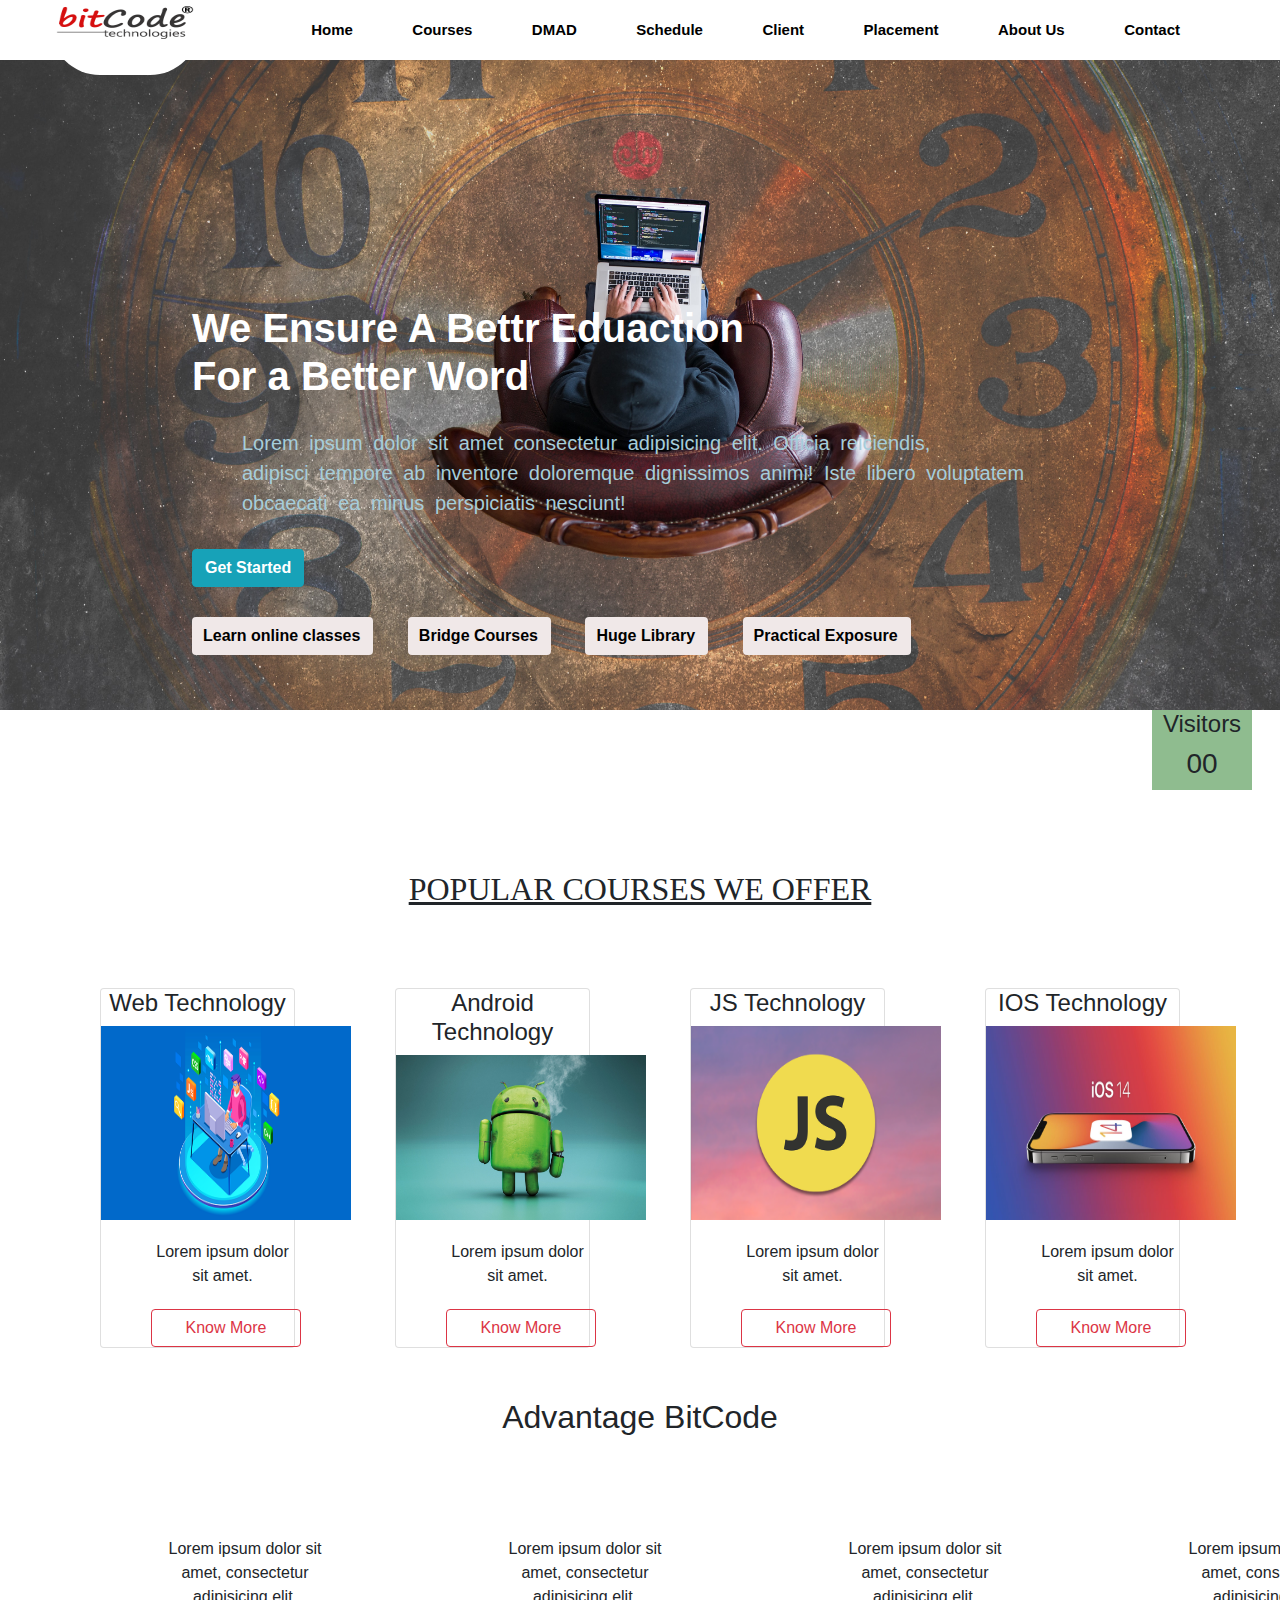
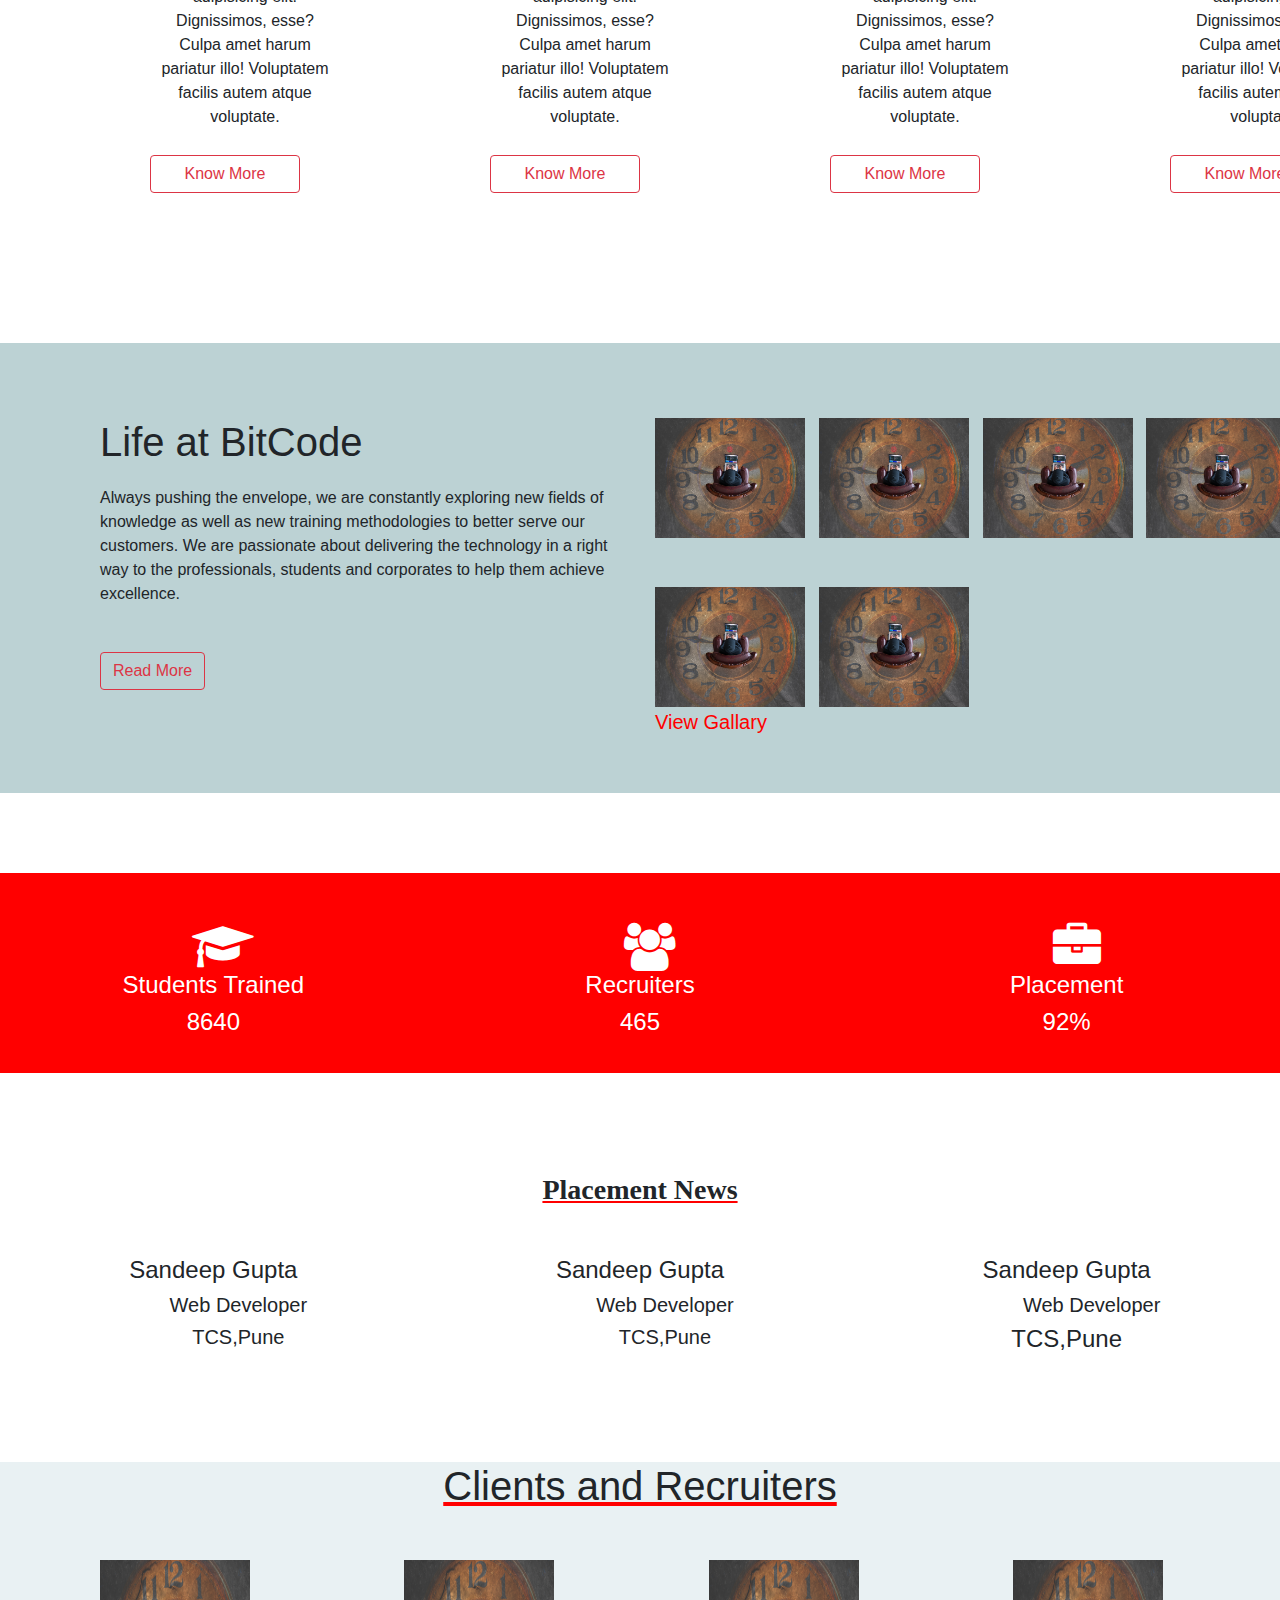
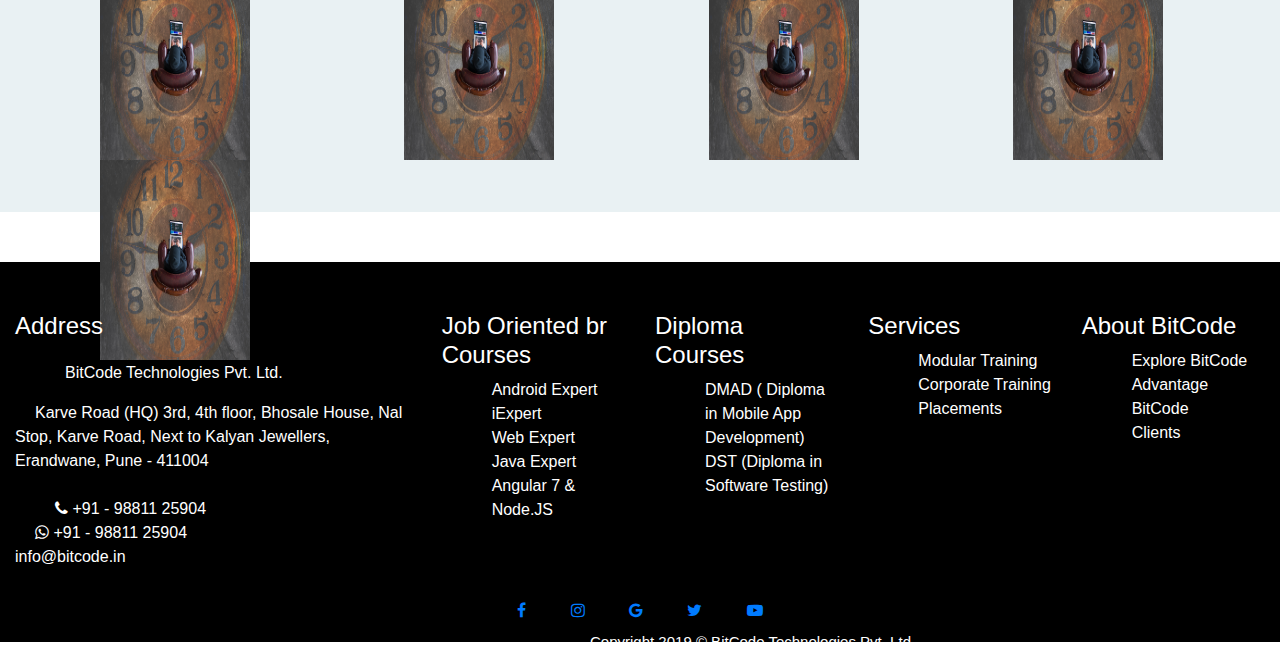
<file: index.html>
<!DOCTYPE html>
<html lang="en">
  <head>
    <meta charset="UTF-8" />
    <meta http-equiv="X-UA-Compatible" content="IE=edge" />
    <meta name="viewport" content="width=device-width, initial-scale=1.0" />
    <link
      rel="stylesheet"
      href="https://maxcdn.bootstrapcdn.com/bootstrap/4.5.2/css/bootstrap.min.css"
    />
    <script src="https://ajax.googleapis.com/ajax/libs/jquery/3.5.1/jquery.min.js"></script>
    <link rel="stylesheet" href="https://cdnjs.cloudflare.com/ajax/libs/font-awesome/4.7.0/css/font-awesome.min.css">

    <link rel="stylesheet" href="styel.css">
    <script src="https://ajax.googleapis.com/ajax/libs/jquery/3.5.1/jquery.min.js"></script>
   
    <script src="script.js"></script>

    <script src="./Counter-Up-master/jquery.counterup.min.js"></script>

    <script src="./imakewebthings-waypoints-34d9f6d/lib/jquery.waypoints.min.js"></script>

  <title>Document</title>
  </head>
  <style>

    </style>
  <body>
    <!-- navbar -->
    <nav>
      <a href="bitcodtemp.html" target="_blank">
        <img src="bit.png" alt="" />
      </a>
      <ul>
        <li><a href="bitcodtemp.html">Home</a></li>
        <li><a href="courses.html">Courses</a></li>
        <li><a href="DMAD.html">DMAD</a></li>
        <li><a href="Schedule.html">Schedule</a></li>
        <li><a href="Client.html">Client</a></li>
        <li><a href="Placement.html">Placement</a></li>
        <li><a href="About.html">About Us</a></li>
        <li><a href="contact.html">Contact</a></li>
      </ul>
    </nav>

    <!-- main section -->
    <div class="main">
      <section>
        <h1>
          We Ensure A Bettr Eduaction <br />
          For a Better Word
        </h1>
        <br />
        <p>
          Lorem ipsum dolor sit amet consectetur adipisicing elit. Officia
          reiciendis, <br />
          adipisci tempore ab inventore doloremque dignissimos animi! Iste
          libero voluptatem obcaecati ea minus perspiciatis nesciunt!
        </p>
        <button
          class="btn btn-info"
          type="button"
          class="btn btn-warning btn-lg"
        >
          Get Started
        </button>
        <div id="btn">
          <button class="btn" type="button">Learn online classes</button>
          <button class="btn" type="button">Bridge Courses</button>
          <button class="btn" type="button">Huge Library</button>
          <button class="btn" type="button">Practical Exposure</button>
        </div>
      </section>
    </div>
    <div id="count">
      <h4>Visitors</h4>
      <h3>00</h3>
    </div>

    <h2 id="courseTitle">Popular Courses WE Offer</h2>

    <section id="sec2">
      <div class="card">
        <h4>Web Technology</h4>
        <img src="web.png" alt="" />
        <p>Lorem ipsum dolor sit amet. <span class="Hide Hide1">Lorem ipsum dolor, sit amet consectetur adipisicing elit. Quia optio qui illo vitae aperiam ullam!</span></p>
        <button class="btn btn-outline-danger btn-md btnShow1" type="button">
          Know More
        </button>
      </div>
      <div class="card">
        <h4>Android Technology</h4>
        <img src="Android-main.jpg" alt="" />
        <p>Lorem ipsum dolor sit amet. <span class="Hide Hide2">Lorem ipsum dolor, sit amet consectetur adipisicing elit. Quia optio qui illo vitae aperiam ullam!</span></p>
        <button class="btn btnShow2 btn-outline-danger btn-md" type="button">
          Know More
        </button>
      </div>
      <div class="card">
        <h4>JS Technology</h4>
        <img src="js.png" alt="" />
        <p>Lorem ipsum dolor sit amet. <span class="Hide Hide3">Lorem ipsum dolor, sit amet consectetur adipisicing elit. Quia optio qui illo vitae aperiam ullam!</span></p>
        <button class="btn btn-outline-danger btn-md btnShow3" type="button">
          Know More
        </button>
      </div>
      <div class="card">
        <h4>IOS Technology</h4>
        <img src="iOS-14-hero.jpg" alt="" />
        <p>Lorem ipsum dolor sit amet. <span class="Hide Hide4">Lorem ipsum dolor, sit amet consectetur adipisicing elit. Quia optio qui illo vitae aperiam ullam!</span></p>
        <button class="btn btn-outline-danger btn-md btnShow4" type="button">
          Know More
        </button>
      </div>
    </section>
    <h2 class="ad">Advantage BitCode</h2>
    <section id="sec3">
      <div class="card2">
        <p>
          Lorem ipsum dolor sit amet, consectetur adipisicing elit. Dignissimos,
          esse? <br />
          Culpa amet harum pariatur illo! Voluptatem facilis autem atque
          voluptate.
        </p>
        <button class="btn btn-outline-danger btn-md" type="button">
          Know More
        </button>
      </div>
      <div class="card2">
        <p>
          Lorem ipsum dolor sit amet, consectetur adipisicing elit. Dignissimos,
          esse? <br />
          Culpa amet harum pariatur illo! Voluptatem facilis autem atque
          voluptate.
        </p>
        <button class="btn btn-outline-danger btn-md" type="button">
          Know More
        </button>
      </div>
      <div class="card2">
        <p>
          Lorem ipsum dolor sit amet, consectetur adipisicing elit. Dignissimos,
          esse? <br />
          Culpa amet harum pariatur illo! Voluptatem facilis autem atque
          voluptate.
        </p>
        <button class="btn btn-outline-danger btn-md" type="button">
          Know More
        </button>
      </div>
      <div class="card2">
        <p>
          Lorem ipsum dolor sit amet, consectetur adipisicing elit. Dignissimos,
          esse? <br />
          Culpa amet harum pariatur illo! Voluptatem facilis autem atque
          voluptate.
        </p>
        <button class="btn btn-outline-danger btn-md" type="button">
          Know More
        </button>
      </div>
    </section>

    <div class="div">
      <div class="row row1">
        <div class="col-md-6">
          <h1>Life at BitCode</h1>
          <p>
            Always pushing the envelope, we are constantly exploring new fields
            of knowledge as well as new training methodologies to better serve
            our customers. We are passionate about delivering the technology in
            a right way to the professionals, students and corporates to help
            them achieve excellence.
          </p>
          <button class="btn btn-outline-danger">Read More</button>
        </div>
        <div class="col-md-6 col-a">
          <div class="row">
            <div class="col-md-3">
              <img src="1.jpg" alt="" />
            </div>
            <div class="col-md-3">
              <img src="1.jpg" alt="" />
            </div>
            <div class="col-md-3">
              <img src="1.jpg" alt="" />
            </div>
            <div class="col-md-3">
              <img src="1.jpg" alt="" />
            </div>
          </div>
          <br>
          <div class="row shiftRow">
            <div class=" col-md-3 ">
              <img src="1.jpg" alt="" />
            </div>
            <div class="col-md-3">
              <img src="1.jpg" alt="" />
            </div>
          </div>
          <a href="#">View Gallary</a>
        </div>
      </div>
    </div>

    <div class="container-fluid cont1">
      <div class="row">
        <div class="col-md-4">
          <i class="fa fa-3x fa-graduation-cap"></i>
          <h4>Students Trained</h4>
          <h4 class="counter">8640</h4>
        </div>
        <div class="col-md-4">
          <i class="fa fa-3x fa-users"></i>
          <h4>Recruiters</h4>
          <h4 class="counter">465</h4>
        </div>
        <div class="col-md-4">
          <i class="fa fa-3x fa-briefcase"></i>
          <h4>Placement </h4>
          <h4 class="count">92%</h4>
        </div>
      </div>
   </div>

   <div class="container-fluid contPlacement">
     <h3 class="placementTitle">Placement News</h3>
     <div class="row">
       <div class="col-md-4">
         <h4>Sandeep Gupta</h4>
         <h5>Web Developer</h5>
         <h5>TCS,Pune</h5>
       </div>
       <div class="col-md-4">
         <h4>Sandeep Gupta</h4>
         <h5>Web Developer</h5>
         <h5>TCS,Pune</h5>
       </div>
       <div class="col-md-4">
         <h4>Sandeep Gupta</h4>
         <h5>Web Developer</h5>
         <h4>TCS,Pune</h4>
       </div>
     </div>
   </div>

   <div class="clientAndRecruiter">
     <h1>Clients and Recruiters </h1>
     <div class="clientImg">
       <img src="1.jpg" alt="">
       <img src="1.jpg" alt="">
       <img src="1.jpg" alt="">
       <img src="1.jpg" alt="">
       <img src="1.jpg" alt="">
     </div>
   </div>

   <!-- Footer Section -->

   <div class="container-fluid footer">
     <div class="row">
       <div class="col-md-4">
         <h4>Address</h4>
         <p>BitCode Technologies Pvt. Ltd.</p>
         <span>Karve Road (HQ)
          3rd, 4th floor, Bhosale House, Nal Stop, Karve Road, Next to Kalyan Jewellers, Erandwane, Pune - 411004</span> <br> <br>
          <span>
           <i class="fa fa-phone"></i> +91 - 98811 25904 <br>

          <i class="fa fa-whatsapp"></i>  +91 - 98811 25904 <br>
           
            info@bitcode.in
          </span>
       </div>
       <div class="col-md-2">
         <h4>Job Oriented br
           Courses</h4>
           <ul>
             <li>Android Expert</li>
             <li>iExpert</li>
             <li>Web Expert</li>
             <li>Java Expert</li>
             <li>Angular 7 & Node.JS</li>
           </ul>
       </div>
       <div class="col-md-2">
         <h4>Diploma Courses</h4>
           <ul>
             <li>DMAD
              ( Diploma in Mobile App Development)</li>
             <li>DST
              (Diploma in Software Testing)</li>
           </ul>
       </div>
       <div class="col-md-2">
         <h4>Services</h4>
           <ul>
             <li>Modular Training</li>
             <li>Corporate Training</li>
             <li>Placements</li>
           </ul>
       </div>
       <div class="col-md-2">
         <h4>About BitCode</h4>
           <ul>
             <li>Explore BitCode</li>
             <li>Advantage BitCode</li>
             <li>Clients</li>
           </ul>
       </div>
     </div>
     <div class="row rights">
       <div class="col-md-12">
          <a href="https://www.facebook.com/BitcodeTechnologies" target="_blank"><i class="fa fa-facebook"></i></a>

        <a href="https://www.instagram.com/bitcodetech/" target="_blank"> <i class="fa fa-instagram"></i></a>

         <a href="https://bitcode.in/index.html" target="_blank"> <i class="fa fa-google"></i></a>

        <a href="https://twitter.com/BitcodeTech" target="_blank"> <i class="fa fa-twitter"></i></a>
        <a href="https://www.youtube.com/channel/UC_1lJkjqWvORZgdd4EtrhIg" target="_blank"> <i class="fa fa-youtube-play"></i></a>
       </div>
       <h4>Copyright 2019 © BitCode Technologies Pvt. Ltd.</h4>
     </div>
   </div>
  </body>
</html>
</file>
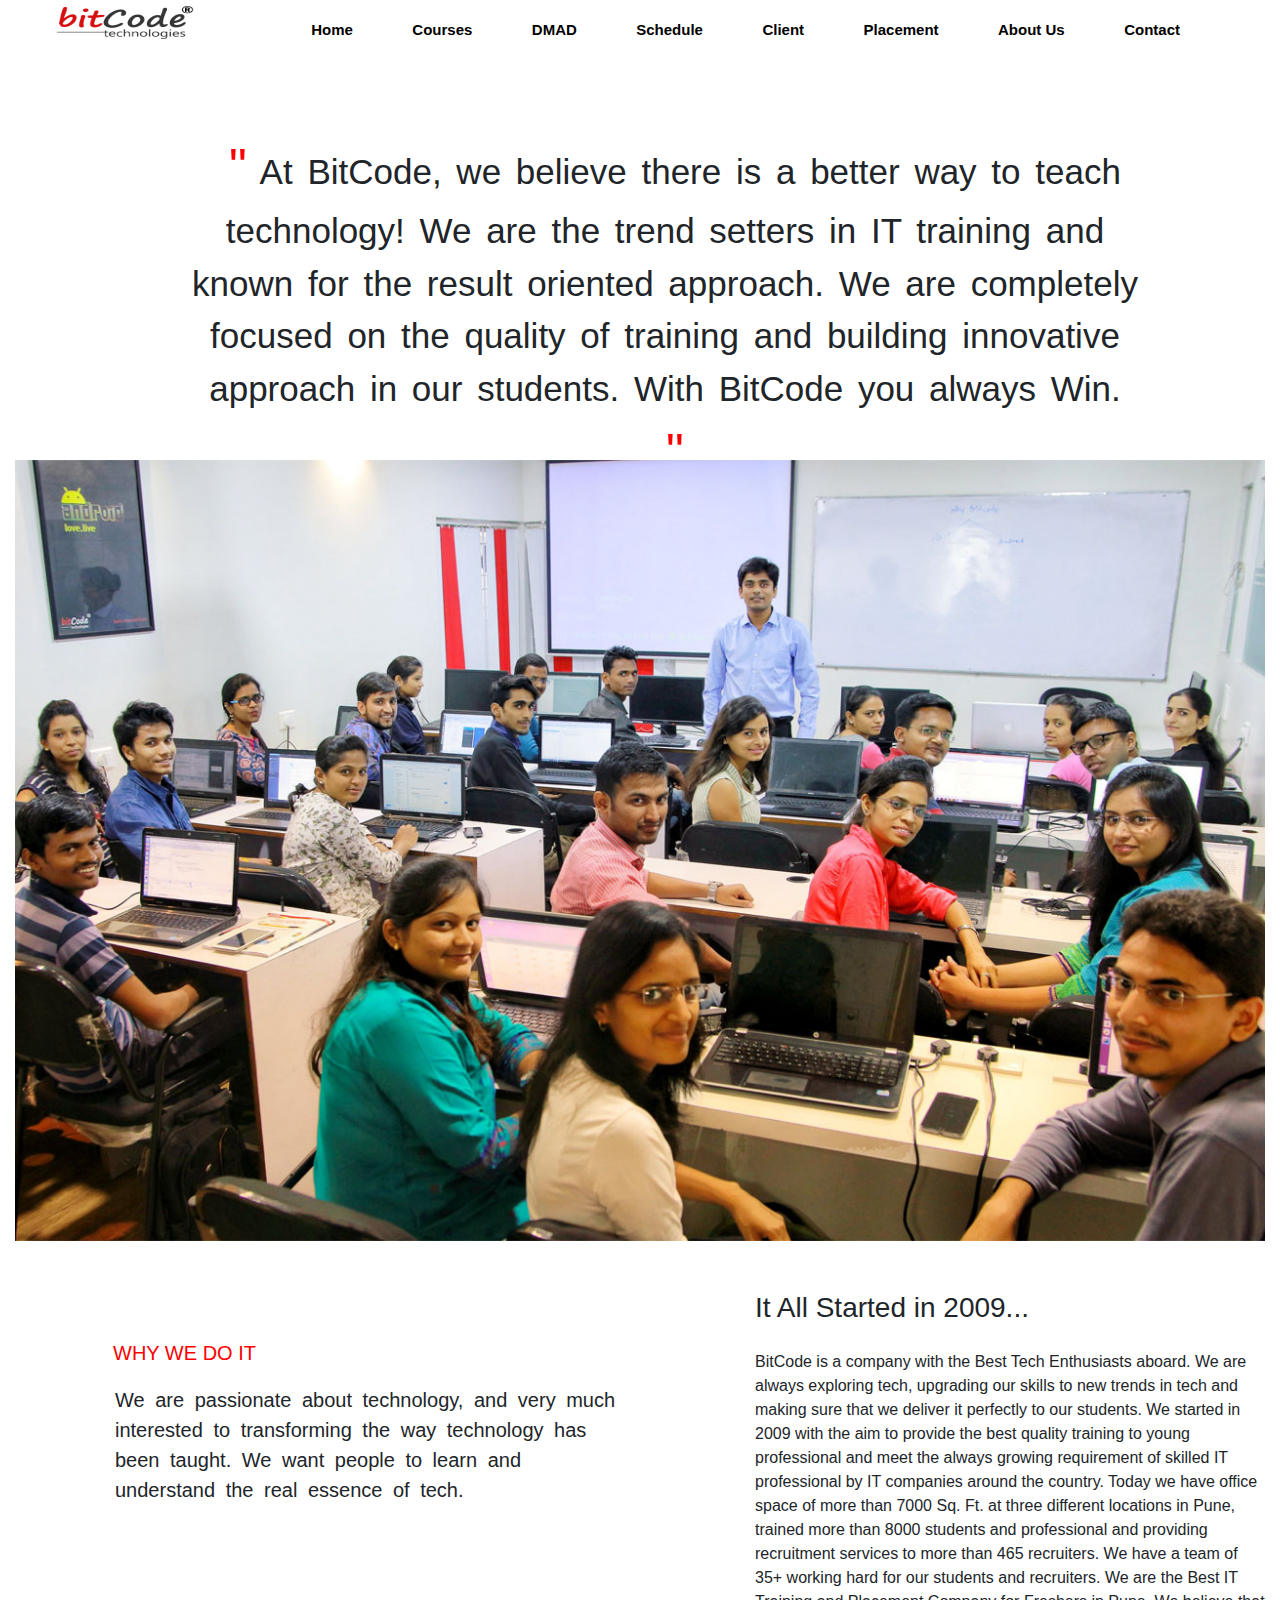
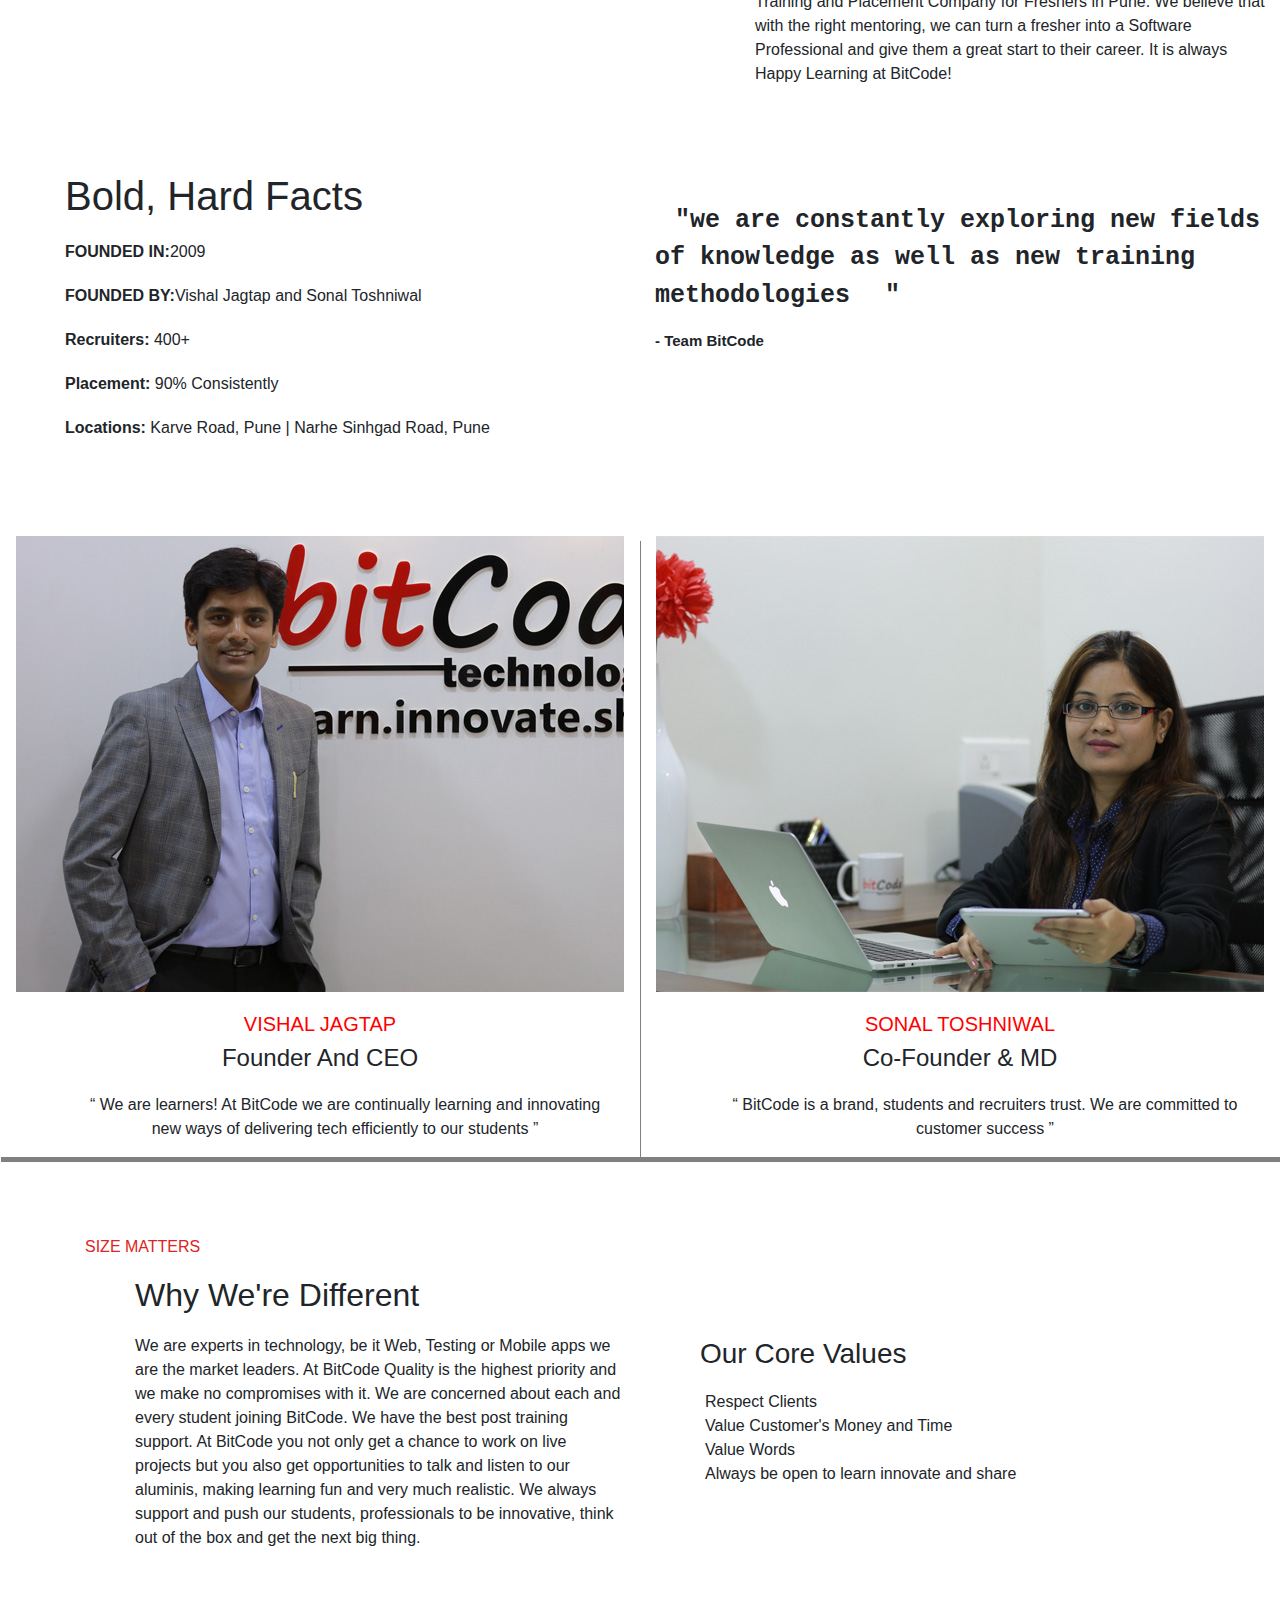
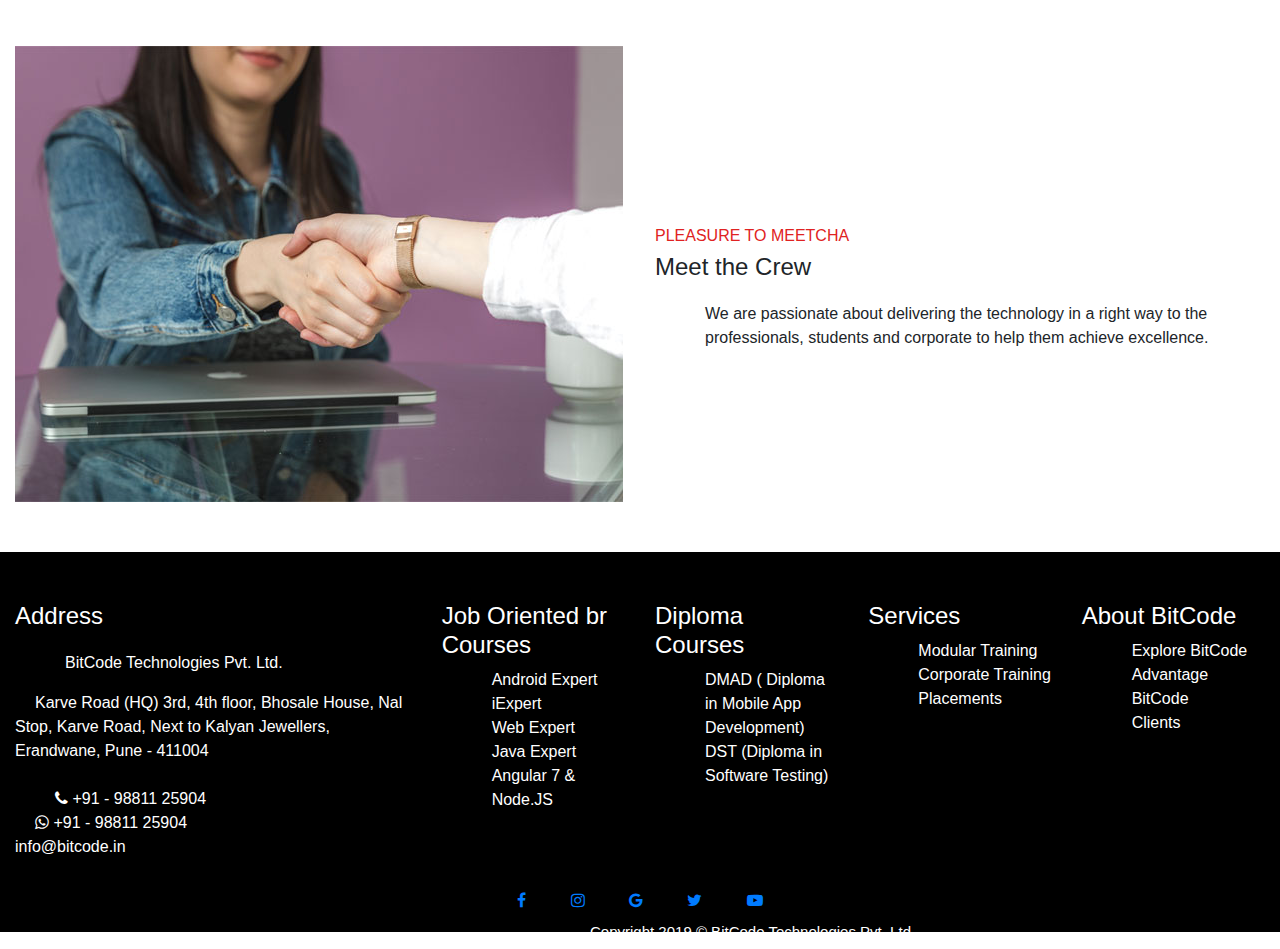
<file: About.html>
<!DOCTYPE html>
<html lang="en">
  <head>
    <meta charset="UTF-8" />
    <meta http-equiv="X-UA-Compatible" content="IE=edge" />
    <meta name="viewport" content="width=device-width, initial-scale=1.0" />
    <link
      rel="stylesheet"
      href="https://maxcdn.bootstrapcdn.com/bootstrap/4.5.2/css/bootstrap.min.css"
    />
    <script src="https://ajax.googleapis.com/ajax/libs/jquery/3.5.1/jquery.min.js"></script>
    <link rel="stylesheet" href="https://cdnjs.cloudflare.com/ajax/libs/font-awesome/4.7.0/css/font-awesome.min.css">

    <link rel="stylesheet" href="styel.css">
    <script src="https://ajax.googleapis.com/ajax/libs/jquery/3.5.1/jquery.min.js"></script>
   
    <script src="script.js"></script>

    <script src="./Counter-Up-master/jquery.counterup.min.js"></script>

    <script src="./imakewebthings-waypoints-34d9f6d/lib/jquery.waypoints.min.js"></script>

    <link rel="stylesheet" href="https://pro.fontawesome.com/releases/v5.10.0/css/all.css" integrity="sha384-AYmEC3Yw5cVb3ZcuHtOA93w35dYTsvhLPVnYs9eStHfGJvOvKxVfELGroGkvsg+p" crossorigin="anonymous"/>



  <title>Document</title>
  </head>
  <style>

    </style>
  <body>
    <!-- navbar -->
    <nav>
      <a href="bitcodtemp.html" target="_blank">
        <img src="bit.png" alt="" />
      </a>
      <ul>
        <li><a href="bitcodtemp.html">Home</a></li>
        <li><a href="courses.html">Courses</a></li>
        <li><a href="DMAD.html">DMAD</a></li>
        <li><a href="Schedule.html">Schedule</a></li>
        <li><a href="Client.html">Client</a></li>
        <li><a href="Placement.html">Placement</a></li>
        <li><a href="About.html">About Us</a></li>
        <li><a href="contact.html">Contact</a></li>
      </ul>
    </nav>

    <div class="container-fluid about">
        <div class="row col-xl-10 offset-xl-1">
            <p><span>"</span> At BitCode, we believe there is a better way to teach technology! We are the trend setters in IT training and known for the result oriented approach. We are completely focused on the quality of training and building innovative approach in our students.
                With BitCode you always Win. <span>"</span></p>
        </div>
    </div>

    <div class="container-fluid img">
        <div class="row">
            <div class="col-xl-12">
                <img src="Atraing.jpg" alt="">
            </div>
        </div>
    </div>

    <div class="container-fluid whyStarted">
        <div class="row">
            <div class="col-md-6 start">
                <h5>WHY WE DO IT</h5>
                <p>We are passionate about technology, and very much interested to transforming the way technology has been taught. We want people to learn and understand the real essence of tech.</p>
            </div>
            <div class="col-md-6 begin">
                <h3>It All Started in 2009...</h3>
                <p>BitCode is a company with the Best Tech Enthusiasts aboard. We are always exploring tech, upgrading our skills to new trends in tech and making sure that we deliver it perfectly to our students.
                    We started in 2009 with the aim to provide the best quality training to young professional and meet the always growing requirement of skilled IT professional by IT companies around the country. Today we have office space of more than 7000 Sq. Ft.
                    at three different locations in Pune, trained more than 8000 students and professional and providing recruitment services to more than 465 recruiters. We have a team of 35+ working hard for our students and recruiters.
                    We are the Best IT Training and Placement Company for Freshers in Pune. We believe that with the right mentoring, we can turn a fresher into a Software Professional and give them a great start to their career. It is always Happy Learning at BitCode!</p>
            </div>
        </div>
    </div>


    <div class="container-fluid bold">
        <div class="row">
            <div class="col-xl-6 col1">
                <h1>Bold, Hard Facts</h1>
                <p><b>FOUNDED IN:</b>2009</p>
                <p><b>FOUNDED BY:</b>Vishal Jagtap and Sonal Toshniwal</p>
                <p><b>Recruiters: </b>400+</p>
                <p><b>Placement:</b> 90% Consistently</p>
                <p><b>Locations:</b> Karve Road, Pune | Narhe Sinhgad Road, Pune</p>
            </div>
            <div class="col-xl-6 col2">
                <blockquote> <span>"</span>we are constantly exploring new fields of knowledge as well as new training methodologies <span>"</span></blockquote> 
                <figcaption>- Team BitCode</figcaption>
            </div>
        </div>
    </div>

<div class="container-fluid founder">
  <div class="row">
    <div class="col-xl-6">
      <img src="vishal_jagtap_bitcode.jpg" >
      <h5 class="name">VISHAL JAGTAP</h5>
      <h4>Founder And CEO</h4>
      <p>“ We are learners! At BitCode we are continually learning and innovating <br> new ways of delivering tech efficiently to our students ”</p>
    </div>
    <div class="col-xl-6">
      <img src="sonal_toshniwal_bitcode.jpg" >
      <h5 class="name">SONAL TOSHNIWAL</h5>
      <h4>Co-Founder & MD</h4>
      <p>“ BitCode is a brand, students and recruiters trust. We are committed to customer success ”</p>
    </div>
  </div>
</div>

<div class="container sizeM">
  <div class="row">
    <div class="col-xl-6">
      <h6>SIZE MATTERS</h6>
      <h2>Why We're Different</h2>
      <p>We are experts in technology, be it Web, Testing or Mobile apps we are the market leaders. At BitCode Quality is the highest priority and we make no compromises with it. We are concerned about each and every student joining BitCode. We have the best post training support. At BitCode you not only get a chance to work on live projects but you also get opportunities to talk and listen to our aluminis, making learning fun and very much realistic. We always support and push our students, professionals to be innovative, think out of the box and get the next big thing.</p>
    </div>
    <div class="col-xl-6">
     <h3>Our Core Values</h3>
     <p>Respect Clients <br>
      Value Customer's Money and Time <br>
      Value Words <br>
      Always be open to learn innovate and share</p>
    </div>
  </div>
</div>


<div class="container-fluid meetC">
  <div class="row">
    <div class="col-xl-6">
      <img src="meet.jpg" alt="">
    </div>
    <div class="col-xl-6">
     <h6>PLEASURE TO MEETCHA</h6>
     <h4>Meet the Crew</h4>
     <p>We are passionate about delivering the technology in a right way to the <br> professionals, students and corporate to help them achieve excellence.</p>
    </div>
  </div>
</div>
    
    <!-- Footer Section -->

   <div class="container-fluid footer">
    <div class="row">
      <div class="col-md-4">
        <h4>Address</h4>
        <p>BitCode Technologies Pvt. Ltd.</p>
        <span>Karve Road (HQ)
         3rd, 4th floor, Bhosale House, Nal Stop, Karve Road, Next to Kalyan Jewellers, Erandwane, Pune - 411004</span> <br> <br>
         <span>
          <i class="fa fa-phone"></i> +91 - 98811 25904 <br>

         <i class="fa fa-whatsapp"></i>  +91 - 98811 25904 <br>
          
           info@bitcode.in
         </span>
      </div>
      <div class="col-md-2">
        <h4>Job Oriented br
          Courses</h4>
          <ul>
            <li>Android Expert</li>
            <li>iExpert</li>
            <li>Web Expert</li>
            <li>Java Expert</li>
            <li>Angular 7 & Node.JS</li>
          </ul>
      </div>
      <div class="col-md-2">
        <h4>Diploma Courses</h4>
          <ul>
            <li>DMAD
             ( Diploma in Mobile App Development)</li>
            <li>DST
             (Diploma in Software Testing)</li>
          </ul>
      </div>
      <div class="col-md-2">
        <h4>Services</h4>
          <ul>
            <li>Modular Training</li>
            <li>Corporate Training</li>
            <li>Placements</li>
          </ul>
      </div>
      <div class="col-md-2">
        <h4>About BitCode</h4>
          <ul>
            <li>Explore BitCode</li>
            <li>Advantage BitCode</li>
            <li>Clients</li>
          </ul>
      </div>
    </div>
    <div class="row rights">
      <div class="col-md-12">
         <a href="https://www.facebook.com/BitcodeTechnologies" target="_blank"><i class="fa fa-facebook"></i></a>

       <a href="https://www.instagram.com/bitcodetech/" target="_blank"> <i class="fa fa-instagram"></i></a>

        <a href="https://bitcode.in/index.html" target="_blank"> <i class="fa fa-google"></i></a>

       <a href="https://twitter.com/BitcodeTech" target="_blank"> <i class="fa fa-twitter"></i></a>
       <a href="https://www.youtube.com/channel/UC_1lJkjqWvORZgdd4EtrhIg" target="_blank"> <i class="fa fa-youtube-play"></i></a>
      </div>
      <h4>Copyright 2019 © BitCode Technologies Pvt. Ltd.</h4>
    </div>
  </div>
 </body>
</html>
</file>
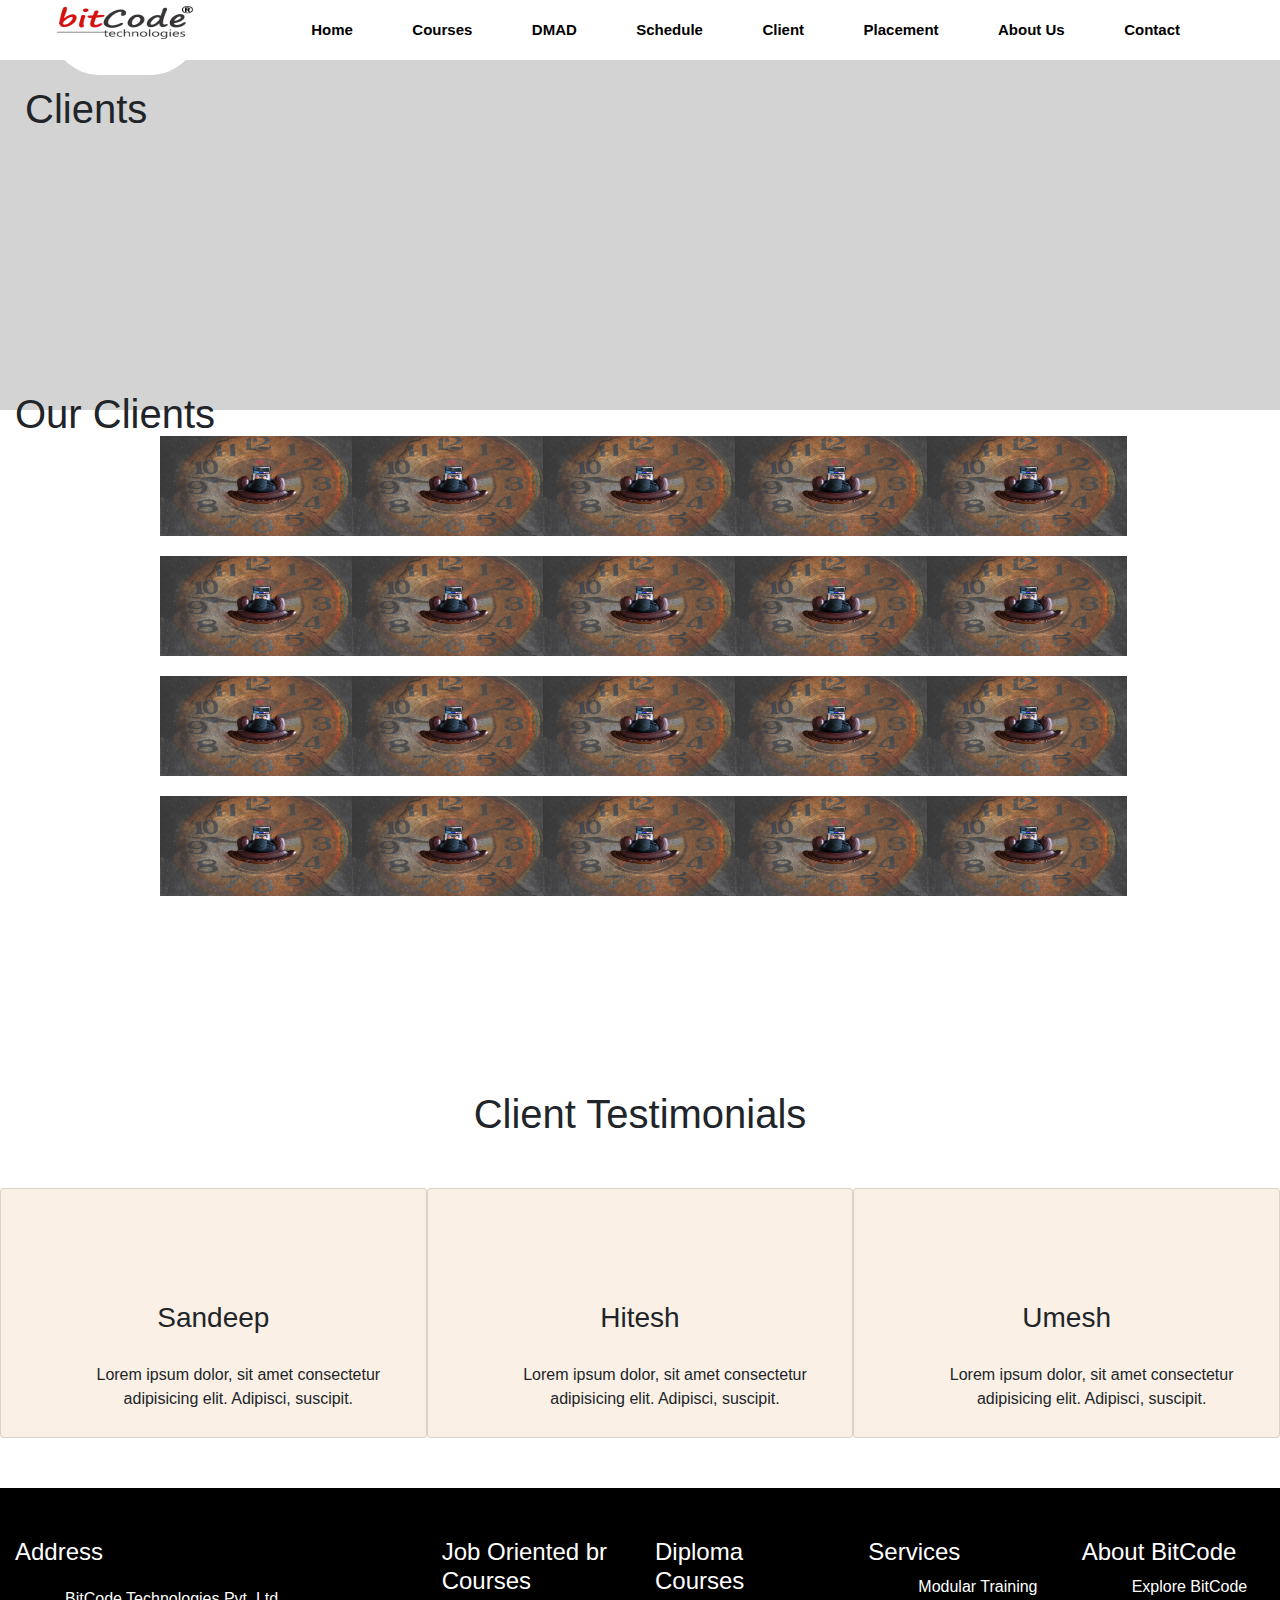
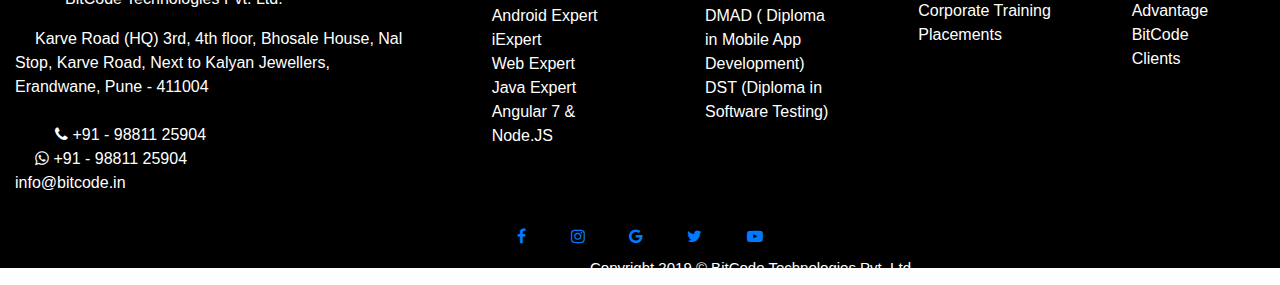
<file: Client.html>
<!DOCTYPE html>
<html lang="en">
  <head>
    <meta charset="UTF-8" />
    <meta http-equiv="X-UA-Compatible" content="IE=edge" />
    <meta name="viewport" content="width=device-width, initial-scale=1.0" />
    <link
      rel="stylesheet"
      href="https://maxcdn.bootstrapcdn.com/bootstrap/4.5.2/css/bootstrap.min.css"
    />
    <script src="https://ajax.googleapis.com/ajax/libs/jquery/3.5.1/jquery.min.js"></script>
    <link rel="stylesheet" href="https://cdnjs.cloudflare.com/ajax/libs/font-awesome/4.7.0/css/font-awesome.min.css">

    <link rel="stylesheet" href="styel.css">
    <script src="https://ajax.googleapis.com/ajax/libs/jquery/3.5.1/jquery.min.js"></script>
   
    <script src="script.js"></script>

    <script src="./Counter-Up-master/jquery.counterup.min.js"></script>

    <script src="./imakewebthings-waypoints-34d9f6d/lib/jquery.waypoints.min.js"></script>

  
    <link rel="stylesheet" href="https://pro.fontawesome.com/releases/v5.10.0/css/all.css" integrity="sha384-AYmEC3Yw5cVb3ZcuHtOA93w35dYTsvhLPVnYs9eStHfGJvOvKxVfELGroGkvsg+p" crossorigin="anonymous"/>


  
    <title>Document</title>
  </head>
  <style>

    </style>
  <body>
    <!-- navbar -->
    <nav>
      <a href="bitcodtemp.html" target="_blank">
        <img src="bit.png" alt="" />
      </a>
      <ul>
        <li><a href="bitcodtemp.html">Home</a></li>
        <li><a href="courses.html">Courses</a></li>
        <li><a href="DMAD.html">DMAD</a></li>
        <li><a href="Schedule.html">Schedule</a></li>
        <li><a href="Client.html">Client</a></li>
        <li><a href="Placement.html">Placement</a></li>
        <li><a href="About.html">About Us</a></li>
        <li><a href="contact.html">Contact</a></li>
      </ul>
    </nav>

    <div class="Placementmain">
        <h1 id="Ctitle">Clients</h1>
    </div>

  <div class="container-fluid client">
      <h1>Our Clients</h1>
      <div class="row">
        <div class="row">
            <div class="col-md-2">
                <img src="1.jpg" alt="">
            </div>
            <div class="col-md-2">
                <img src="1.jpg" alt="">
            </div>
            <div class="col-md-2">
                <img src="1.jpg" alt="">
            </div>
            <div class="col-md-2">
                <img src="1.jpg" alt="">
            </div>
            <div class="col-md-2">
                <img src="1.jpg" alt="">
            </div>
        </div>
        <div class="row">
            <div class="col-md-2">
                <img src="1.jpg" alt="">
            </div>
            <div class="col-md-2">
                <img src="1.jpg" alt="">
            </div>
            <div class="col-md-2">
                <img src="1.jpg" alt="">
            </div>
            <div class="col-md-2">
                <img src="1.jpg" alt="">
            </div>
            <div class="col-md-2">
                <img src="1.jpg" alt="">
            </div>
        </div>
        <div class="row">
            <div class="col-md-2">
                <img src="1.jpg" alt="">
            </div>
            <div class="col-md-2">
                <img src="1.jpg" alt="">
            </div>
            <div class="col-md-2">
                <img src="1.jpg" alt="">
            </div>
            <div class="col-md-2">
                <img src="1.jpg" alt="">
            </div>
            <div class="col-md-2">
                <img src="1.jpg" alt="">
            </div>
        </div>
        <div class="row">
            <div class="col-md-2">
                <img src="1.jpg" alt="">
            </div>
            <div class="col-md-2">
                <img src="1.jpg" alt="">
            </div>
            <div class="col-md-2">
                <img src="1.jpg" alt="">
            </div>
            <div class="col-md-2">
                <img src="1.jpg" alt="">
            </div>
            <div class="col-md-2">
                <img src="1.jpg" alt="">
            </div>
        </div>
      </div>
  </div>


  <!-- Clent testmonials  -->

  
<div class="review container-fluid" >
    <h1>Client Testimonials</h1>
  <div class="row">
    <div class="col-md-4 card  ">
        <i class="fas fa-user fa-3x"></i>
      <h3>Sandeep </h3>
      <p>Lorem ipsum dolor, sit amet consectetur adipisicing elit. Adipisci, suscipit.</p>
    </div>
    <div class="col-md-4 card">
      <i class="fas fa-user fa-3x"></i>
      <h3>Hitesh</h3>
      <p>Lorem ipsum dolor, sit amet consectetur adipisicing elit. Adipisci, suscipit.</p>
    </div>
    <div class="col-md-4 card">
      <i class="fas fa-user fa-3x"></i>
      <h3>Umesh</h3>
      <p>Lorem ipsum dolor, sit amet consectetur adipisicing elit. Adipisci, suscipit.</p>
    </div>
  </div>
  </div>


    
   <!-- Footer Section -->

   <div class="container-fluid footer">
    <div class="row">
      <div class="col-md-4">
        <h4>Address</h4>
        <p>BitCode Technologies Pvt. Ltd.</p>
        <span>Karve Road (HQ)
         3rd, 4th floor, Bhosale House, Nal Stop, Karve Road, Next to Kalyan Jewellers, Erandwane, Pune - 411004</span> <br> <br>
         <span>
          <i class="fa fa-phone"></i> +91 - 98811 25904 <br>

         <i class="fa fa-whatsapp"></i>  +91 - 98811 25904 <br>
          
           info@bitcode.in
         </span>
      </div>
      <div class="col-md-2">
        <h4>Job Oriented br
          Courses</h4>
          <ul>
            <li>Android Expert</li>
            <li>iExpert</li>
            <li>Web Expert</li>
            <li>Java Expert</li>
            <li>Angular 7 & Node.JS</li>
          </ul>
      </div>
      <div class="col-md-2">
        <h4>Diploma Courses</h4>
          <ul>
            <li>DMAD
             ( Diploma in Mobile App Development)</li>
            <li>DST
             (Diploma in Software Testing)</li>
          </ul>
      </div>
      <div class="col-md-2">
        <h4>Services</h4>
          <ul>
            <li>Modular Training</li>
            <li>Corporate Training</li>
            <li>Placements</li>
          </ul>
      </div>
      <div class="col-md-2">
        <h4>About BitCode</h4>
          <ul>
            <li>Explore BitCode</li>
            <li>Advantage BitCode</li>
            <li>Clients</li>
          </ul>
      </div>
    </div>
    <div class="row rights">
      <div class="col-md-12">
         <a href="https://www.facebook.com/BitcodeTechnologies" target="_blank"><i class="fa fa-facebook"></i></a>

       <a href="https://www.instagram.com/bitcodetech/" target="_blank"> <i class="fa fa-instagram"></i></a>

        <a href="https://bitcode.in/index.html" target="_blank"> <i class="fa fa-google"></i></a>

       <a href="https://twitter.com/BitcodeTech" target="_blank"> <i class="fa fa-twitter"></i></a>
       <a href="https://www.youtube.com/channel/UC_1lJkjqWvORZgdd4EtrhIg" target="_blank"> <i class="fa fa-youtube-play"></i></a>
      </div>
      <h4>Copyright 2019 © BitCode Technologies Pvt. Ltd.</h4>
    </div>
  </div>
 </body>
</html>
</file>
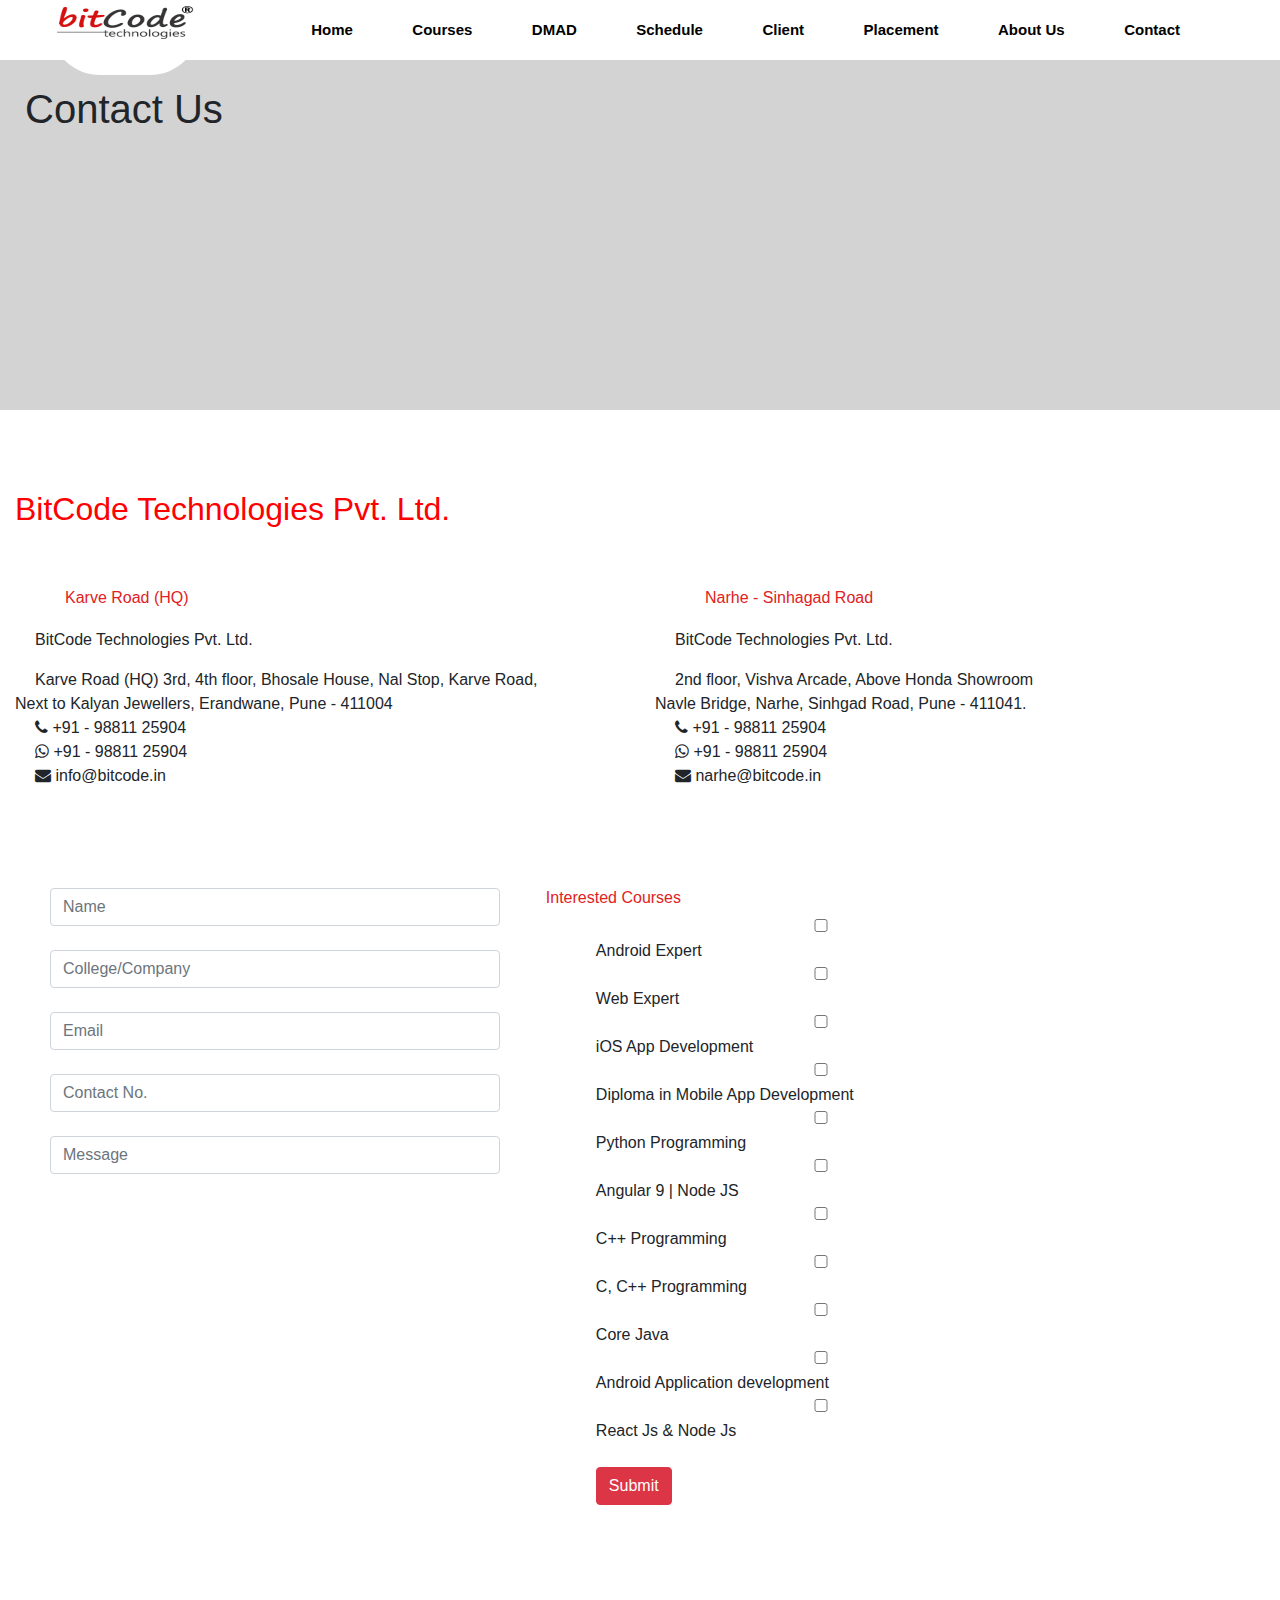
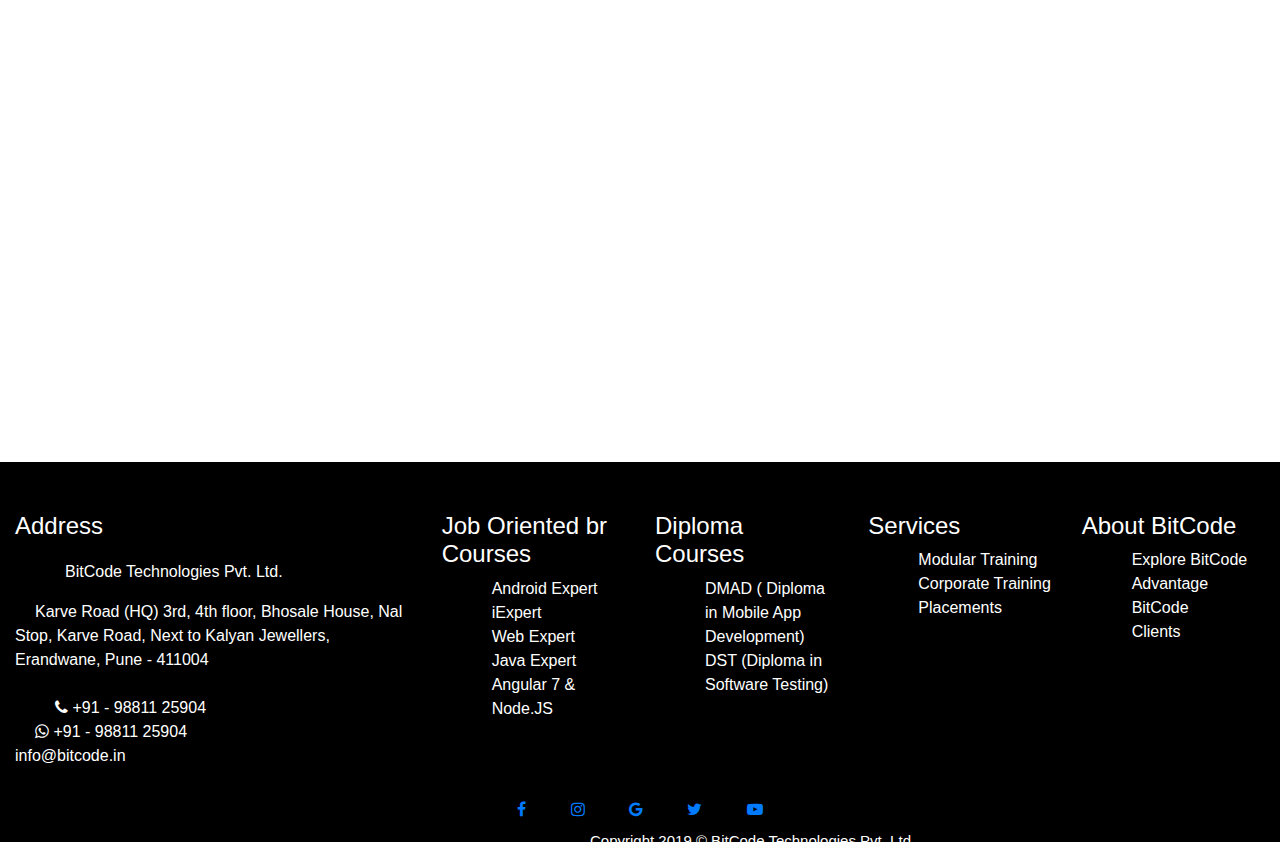
<file: contact.html>
<!DOCTYPE html>
<html lang="en">
  <head>
    <meta charset="UTF-8" />
    <meta http-equiv="X-UA-Compatible" content="IE=edge" />
    <meta name="viewport" content="width=device-width, initial-scale=1.0" />
    <link
      rel="stylesheet"
      href="https://maxcdn.bootstrapcdn.com/bootstrap/4.5.2/css/bootstrap.min.css"
    />
    <script src="https://ajax.googleapis.com/ajax/libs/jquery/3.5.1/jquery.min.js"></script>
    <link
      rel="stylesheet"
      href="https://cdnjs.cloudflare.com/ajax/libs/font-awesome/4.7.0/css/font-awesome.min.css"
    />

    <link rel="stylesheet" href="styel.css" />
    <script src="https://ajax.googleapis.com/ajax/libs/jquery/3.5.1/jquery.min.js"></script>

    <script src="script.js"></script>

    <script src="./Counter-Up-master/jquery.counterup.min.js"></script>

    <script src="./imakewebthings-waypoints-34d9f6d/lib/jquery.waypoints.min.js"></script>

    <link
      rel="stylesheet"
      href="https://pro.fontawesome.com/releases/v5.10.0/css/all.css"
      integrity="sha384-AYmEC3Yw5cVb3ZcuHtOA93w35dYTsvhLPVnYs9eStHfGJvOvKxVfELGroGkvsg+p"
      crossorigin="anonymous"
    />

    <title>Document</title>
  </head>
  <style></style>
  <body>
    <!-- navbar -->
    <nav>
      <a href="bitcodtemp.html" target="_blank">
        <img src="bit.png" alt="" />
      </a>
      <ul>
        <li><a href="bitcodtemp.html">Home</a></li>
        <li><a href="courses.html">Courses</a></li>
        <li><a href="DMAD.html">DMAD</a></li>
        <li><a href="Schedule.html">Schedule</a></li>
        <li><a href="Client.html">Client</a></li>
        <li><a href="Placement.html">Placement</a></li>
        <li><a href="About.html">About Us</a></li>
        <li><a href="contact.html">Contact</a></li>
      </ul>
    </nav>

    <div class="Placementmain">
      <h1 id="Ctitle">Contact Us</h1>
    </div>

    <div class="container-fluid contact">
        <h2>BitCode Technologies Pvt. Ltd.</h2>
      <div class="row">
        <div class="col-xl-6">
          <h6>Karve Road (HQ)</h6>
          <p>BitCode Technologies Pvt. Ltd.</p>
          <span
            >Karve Road (HQ) 3rd, 4th floor, Bhosale House, Nal Stop, Karve
            Road, <br> Next to Kalyan Jewellers, Erandwane, Pune - 411004</span
          >
          <br />
          <i class="fa fa-phone"></i> +91 - 98811 25904 <br />
          <i class="fa fa-whatsapp"></i> +91 - 98811 25904 <br />

          <i class=" fa fa-envelope"></i> info@bitcode.in
         
        </div>
        <div class="col-xl-6">
          <h6>Narhe - Sinhagad Road</h6>
          <p>BitCode Technologies Pvt. Ltd.</p>
          <span
            >2nd floor, Vishva Arcade, Above Honda Showroom <br> Navle Bridge,
            Narhe, Sinhgad Road,
            Pune - 411041.</span
          >
          <br />
          <i class="fa fa-phone"></i> +91 - 98811 25904 <br />
          <i class="fa fa-whatsapp"></i> +91 - 98811 25904 <br />

          <i class=" fa fa-envelope"></i> narhe@bitcode.in
        </div>
      </div>
    </div>


    <div class="conatiner fluid form">
        <div class="row">
            <div class="col-xl-5">
                <form action="">
                    <input type="text" id="name" placeholder="Name" class="form-control" > <br>
                    <input type="text" id="college" placeholder="College/Company" class="form-control" > <br>
                    <input type="text" id="email" placeholder="Email" class="form-control" > <br>
                    <input type="text" id="contact" placeholder="Contact No." class="form-control" > <br>
                    <input type="text" id="message" placeholder="Message" class="form-control" > 
                </form>
            </div>
            <div class="col-xl-5">
                <h6>Interested Courses</h6>
                <form action="">
                    <input type="checkbox" id=""> Android Expert <br>
                    <input type="checkbox" id=""> Web Expert <br>
                    <input type="checkbox" id="">iOS App Development <br>
                    <input type="checkbox" id=""> Diploma in Mobile App Development <br>
                    <input type="checkbox" id=""> Python Programming <br>
                    <input type="checkbox" id=""> Angular 9 | Node JS <br>
                    <input type="checkbox" id=""> C++ Programming <br>
                    <input type="checkbox" id=""> C, C++ Programming <br>
                    <input type="checkbox" id=""> Core Java <br>
                    <input type="checkbox" id=""> Android Application development<br>
                    <input type="checkbox" id=""> React Js & Node Js<br> <br>
                 <button type="submit" class="btn btn-danger">Submit</button>
                </form>  
            </div>
        </div>
    </div>

<div class="container-fluid map">
<div class="row ">
    <div class="col-xl-12">
        <iframe src="https://www.google.com/maps/embed?pb=!1m18!1m12!1m3!1d242145.2857680581!2d73.56577632676525!3d18.505385054427258!2m3!1f0!2f0!3f0!3m2!1i1024!2i768!4f13.1!3m3!1m2!1s0x3bc2bda8a8a9b59d%3A0x83c3a483814c6d58!2sBitCode%20Technologies%20Pvt.%20Ltd!5e0!3m2!1sen!2sin!4v1634146792037!5m2!1sen!2sin" width="1500" height="500" style="border:0;" allowfullscreen="" loading="lazy"></iframe>
    </div>
</div>
</div> <br>
    <!-- Footer Section -->

    <div class="container-fluid footer">
      <div class="row">
        <div class="col-md-4">
          <h4>Address</h4>
          <p>BitCode Technologies Pvt. Ltd.</p>
          <span
            >Karve Road (HQ) 3rd, 4th floor, Bhosale House, Nal Stop, Karve
            Road, Next to Kalyan Jewellers, Erandwane, Pune - 411004</span
          >
          <br />
          <br />
          <span>
            <i class="fa fa-phone"></i> +91 - 98811 25904 <br />

            <i class="fa fa-whatsapp"></i> +91 - 98811 25904 <br />

            info@bitcode.in
          </span>
        </div>
        <div class="col-md-2">
          <h4>Job Oriented br Courses</h4>
          <ul>
            <li>Android Expert</li>
            <li>iExpert</li>
            <li>Web Expert</li>
            <li>Java Expert</li>
            <li>Angular 7 & Node.JS</li>
          </ul>
        </div>
        <div class="col-md-2">
          <h4>Diploma Courses</h4>
          <ul>
            <li>DMAD ( Diploma in Mobile App Development)</li>
            <li>DST (Diploma in Software Testing)</li>
          </ul>
        </div>
        <div class="col-md-2">
          <h4>Services</h4>
          <ul>
            <li>Modular Training</li>
            <li>Corporate Training</li>
            <li>Placements</li>
          </ul>
        </div>
        <div class="col-md-2">
          <h4>About BitCode</h4>
          <ul>
            <li>Explore BitCode</li>
            <li>Advantage BitCode</li>
            <li>Clients</li>
          </ul>
        </div>
      </div>
      <div class="row rights">
        <div class="col-md-12">
          <a href="https://www.facebook.com/BitcodeTechnologies" target="_blank"
            ><i class="fa fa-facebook"></i
          ></a>

          <a href="https://www.instagram.com/bitcodetech/" target="_blank">
            <i class="fa fa-instagram"></i
          ></a>

          <a href="https://bitcode.in/index.html" target="_blank">
            <i class="fa fa-google"></i
          ></a>

          <a href="https://twitter.com/BitcodeTech" target="_blank">
            <i class="fa fa-twitter"></i
          ></a>
          <a
            href="https://www.youtube.com/channel/UC_1lJkjqWvORZgdd4EtrhIg"
            target="_blank"
          >
            <i class="fa fa-youtube-play"></i
          ></a>
        </div>
        <h4>Copyright 2019 © BitCode Technologies Pvt. Ltd.</h4>
      </div>
    </div>
  </body>
</html>
</file>
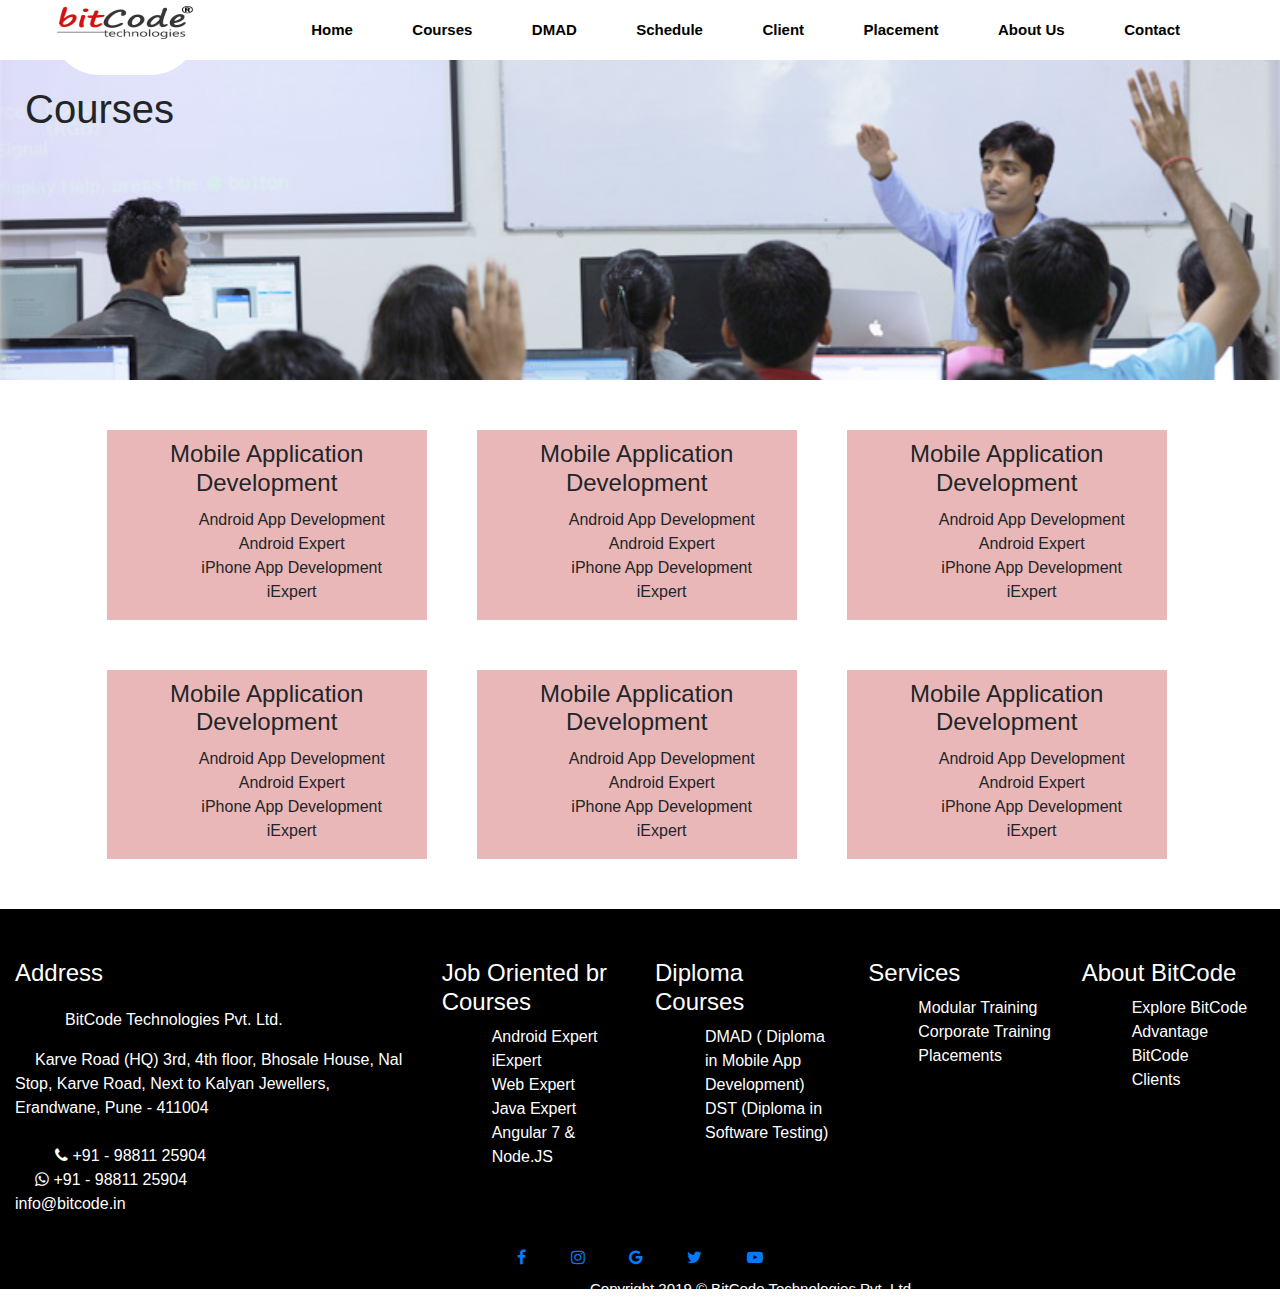
<file: courses.html>
<!DOCTYPE html>
<html lang="en">
  <head>
    <meta charset="UTF-8" />
    <meta http-equiv="X-UA-Compatible" content="IE=edge" />
    <meta name="viewport" content="width=device-width, initial-scale=1.0" />
    <link
      rel="stylesheet"
      href="https://maxcdn.bootstrapcdn.com/bootstrap/4.5.2/css/bootstrap.min.css"
    />
    <script src="https://ajax.googleapis.com/ajax/libs/jquery/3.5.1/jquery.min.js"></script>
    <link rel="stylesheet" href="https://cdnjs.cloudflare.com/ajax/libs/font-awesome/4.7.0/css/font-awesome.min.css">

    <link rel="stylesheet" href="styel.css">
    <script src="https://ajax.googleapis.com/ajax/libs/jquery/3.5.1/jquery.min.js"></script>
   
    <script src="script.js"></script>

    <script src="./Counter-Up-master/jquery.counterup.min.js"></script>

    <script src="./imakewebthings-waypoints-34d9f6d/lib/jquery.waypoints.min.js"></script>

  <title>Document</title>
  </head>
  <style>

    </style>
  <body>
    <!-- navbar -->
     
     <nav>
        <a href="bitcodtemp.html" target="_blank">
          <img src="bit.png" alt="" />
        </a>
        <ul>
          <li><a href="bitcodtemp.html">Home</a></li>
          <li><a href="courses.html">Courses</a></li>
          <li><a href="DMAD.html">DMAD</a></li>
          <li><a href="">Schedule</a></li>
          <li><a href="Client.html">Client</a></li>
          <li><a href="Placement.html">Placement</a></li>
          <li><a href="About.html">About Us</a></li>
          <li><a href="contact.html">Contact</a></li>
        </ul>
      </nav>

    <div class="Cmain">
        <h1 id="Ctitle">Courses</h1>
    </div>

    <!-- COurse Sec1 -->
        <div class="container-fluid courses">
            <div class="row">
                <div class="col-md-3 offset-md-1">
                    <h4>Mobile Application Development</h4>
                    <ul>
                        <li>Android App Development</li>
                        <li>Android Expert</li>
                        <li>iPhone App Development</li>
                        <li>iExpert</li>
                    </ul>
                </div>
                <div class="col-md-3">
                    <h4>Mobile Application Development</h4>
                    <ul>
                        <li>Android App Development</li>
                        <li>Android Expert</li>
                        <li>iPhone App Development</li>
                        <li>iExpert</li>
                    </ul>
                </div>
                <div class="col-md-3">
                    <h4>Mobile Application Development</h4>
                    <ul>
                        <li>Android App Development</li>
                        <li>Android Expert</li>
                        <li>iPhone App Development</li>
                        <li>iExpert</li>
                    </ul>
                </div>
               
            </div>
        </div>
    
        <!-- Course Section2 -->
    
        <div class="container-fluid courses">
            <div class="row">
                <div class="col-md-3 offset-md-1">
                    <h4>Mobile Application Development</h4>
                    <ul>
                        <li>Android App Development</li>
                        <li>Android Expert</li>
                        <li>iPhone App Development</li>
                        <li>iExpert</li>
                    </ul>
                </div>
                <div class="col-md-3">
                    <h4>Mobile Application Development</h4>
                    <ul>
                        <li>Android App Development</li>
                        <li>Android Expert</li>
                        <li>iPhone App Development</li>
                        <li>iExpert</li>
                    </ul>
                </div>
                <div class="col-md-3">
                    <h4>Mobile Application Development</h4>
                    <ul>
                        <li>Android App Development</li>
                        <li>Android Expert</li>
                        <li>iPhone App Development</li>
                        <li>iExpert</li>
                    </ul>
                </div>
               
            </div>
        </div>
    





    
   <!-- Footer Section -->

   <div class="container-fluid footer">
    <div class="row">
      <div class="col-md-4">
        <h4>Address</h4>
        <p>BitCode Technologies Pvt. Ltd.</p>
        <span>Karve Road (HQ)
         3rd, 4th floor, Bhosale House, Nal Stop, Karve Road, Next to Kalyan Jewellers, Erandwane, Pune - 411004</span> <br> <br>
         <span>
          <i class="fa fa-phone"></i> +91 - 98811 25904 <br>

         <i class="fa fa-whatsapp"></i>  +91 - 98811 25904 <br>
          
           info@bitcode.in
         </span>
      </div>
      <div class="col-md-2">
        <h4>Job Oriented br
          Courses</h4>
          <ul>
            <li>Android Expert</li>
            <li>iExpert</li>
            <li>Web Expert</li>
            <li>Java Expert</li>
            <li>Angular 7 & Node.JS</li>
          </ul>
      </div>
      <div class="col-md-2">
        <h4>Diploma Courses</h4>
          <ul>
            <li>DMAD
             ( Diploma in Mobile App Development)</li>
            <li>DST
             (Diploma in Software Testing)</li>
          </ul>
      </div>
      <div class="col-md-2">
        <h4>Services</h4>
          <ul>
            <li>Modular Training</li>
            <li>Corporate Training</li>
            <li>Placements</li>
          </ul>
      </div>
      <div class="col-md-2">
        <h4>About BitCode</h4>
          <ul>
            <li>Explore BitCode</li>
            <li>Advantage BitCode</li>
            <li>Clients</li>
          </ul>
      </div>
    </div>
    <div class="row rights">
      <div class="col-md-12">
         <a href="https://www.facebook.com/BitcodeTechnologies" target="_blank"><i class="fa fa-facebook"></i></a>

       <a href="https://www.instagram.com/bitcodetech/" target="_blank"> <i class="fa fa-instagram"></i></a>

        <a href="https://bitcode.in/index.html" target="_blank"> <i class="fa fa-google"></i></a>

       <a href="https://twitter.com/BitcodeTech" target="_blank"> <i class="fa fa-twitter"></i></a>
       <a href="https://www.youtube.com/channel/UC_1lJkjqWvORZgdd4EtrhIg" target="_blank"> <i class="fa fa-youtube-play"></i></a>
      </div>
      <h4>Copyright 2019 © BitCode Technologies Pvt. Ltd.</h4>
    </div>
  </div>
 </body>
</html>
</file>
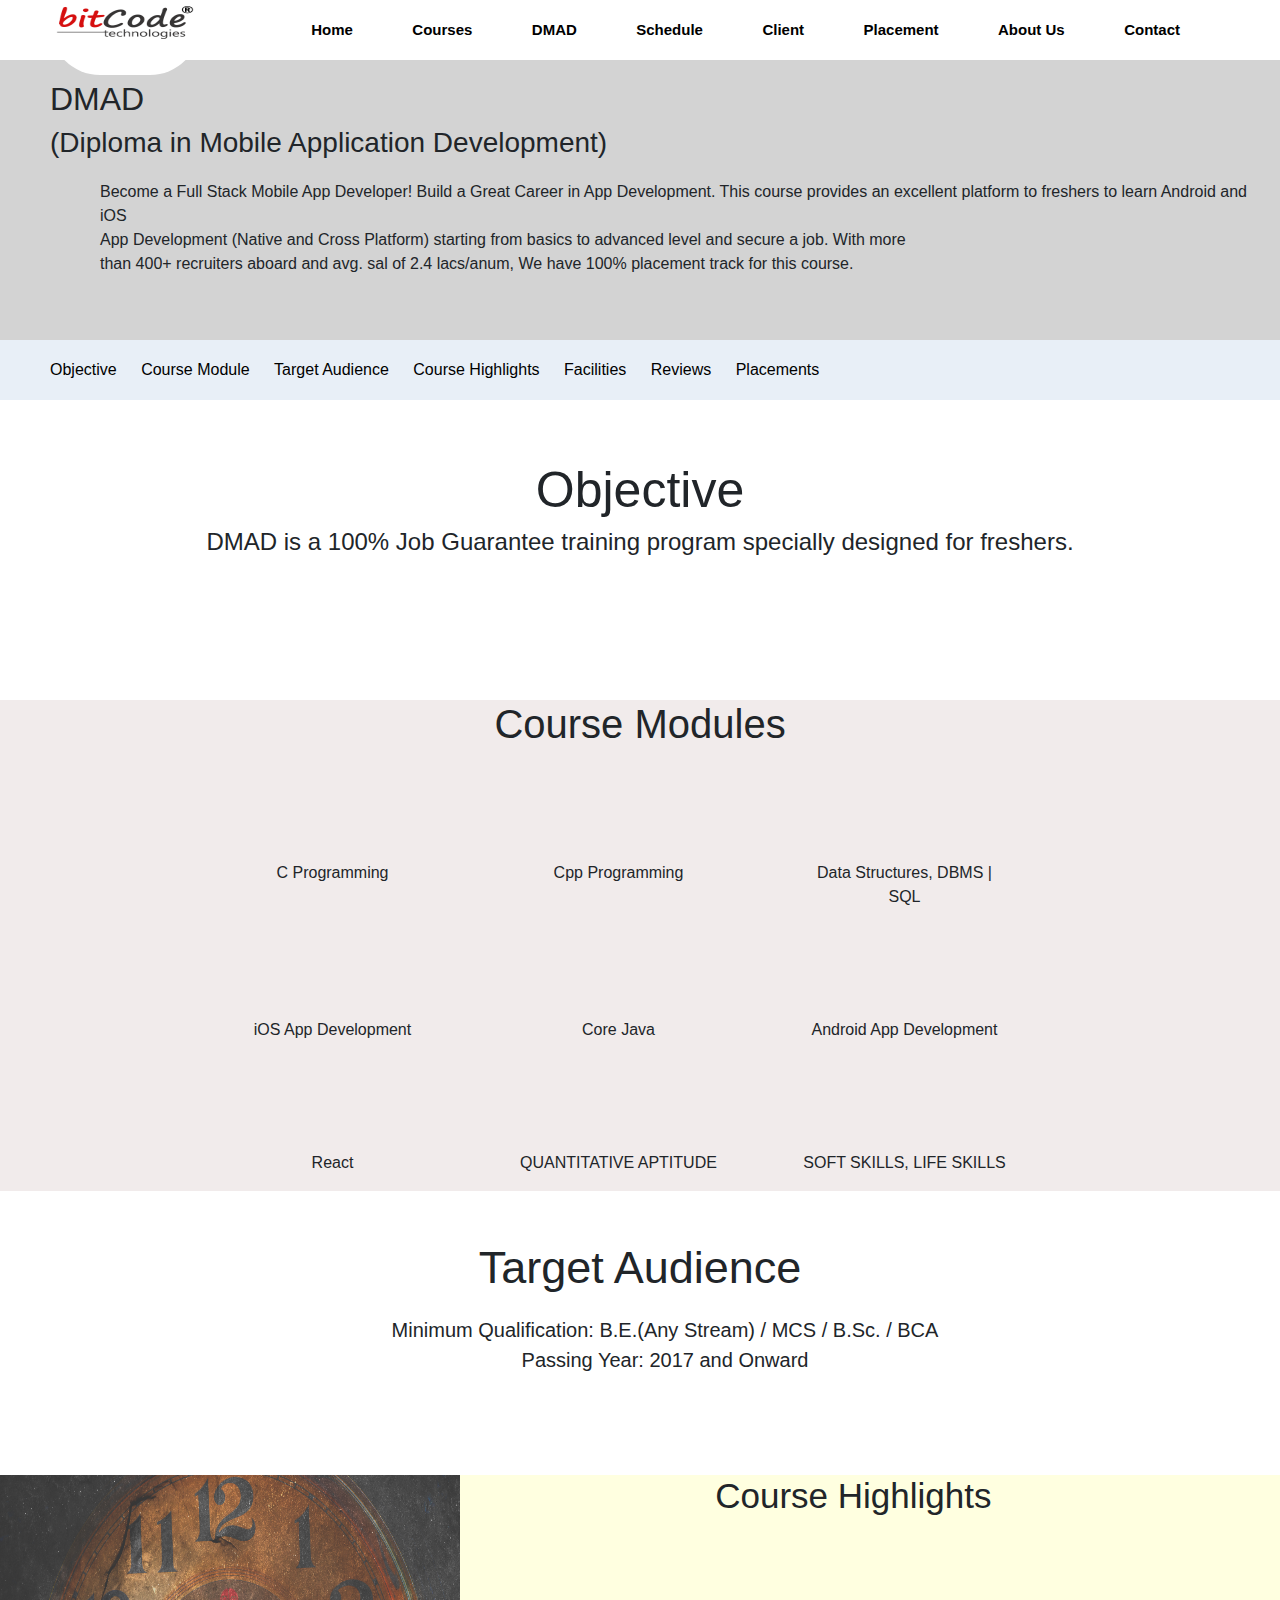
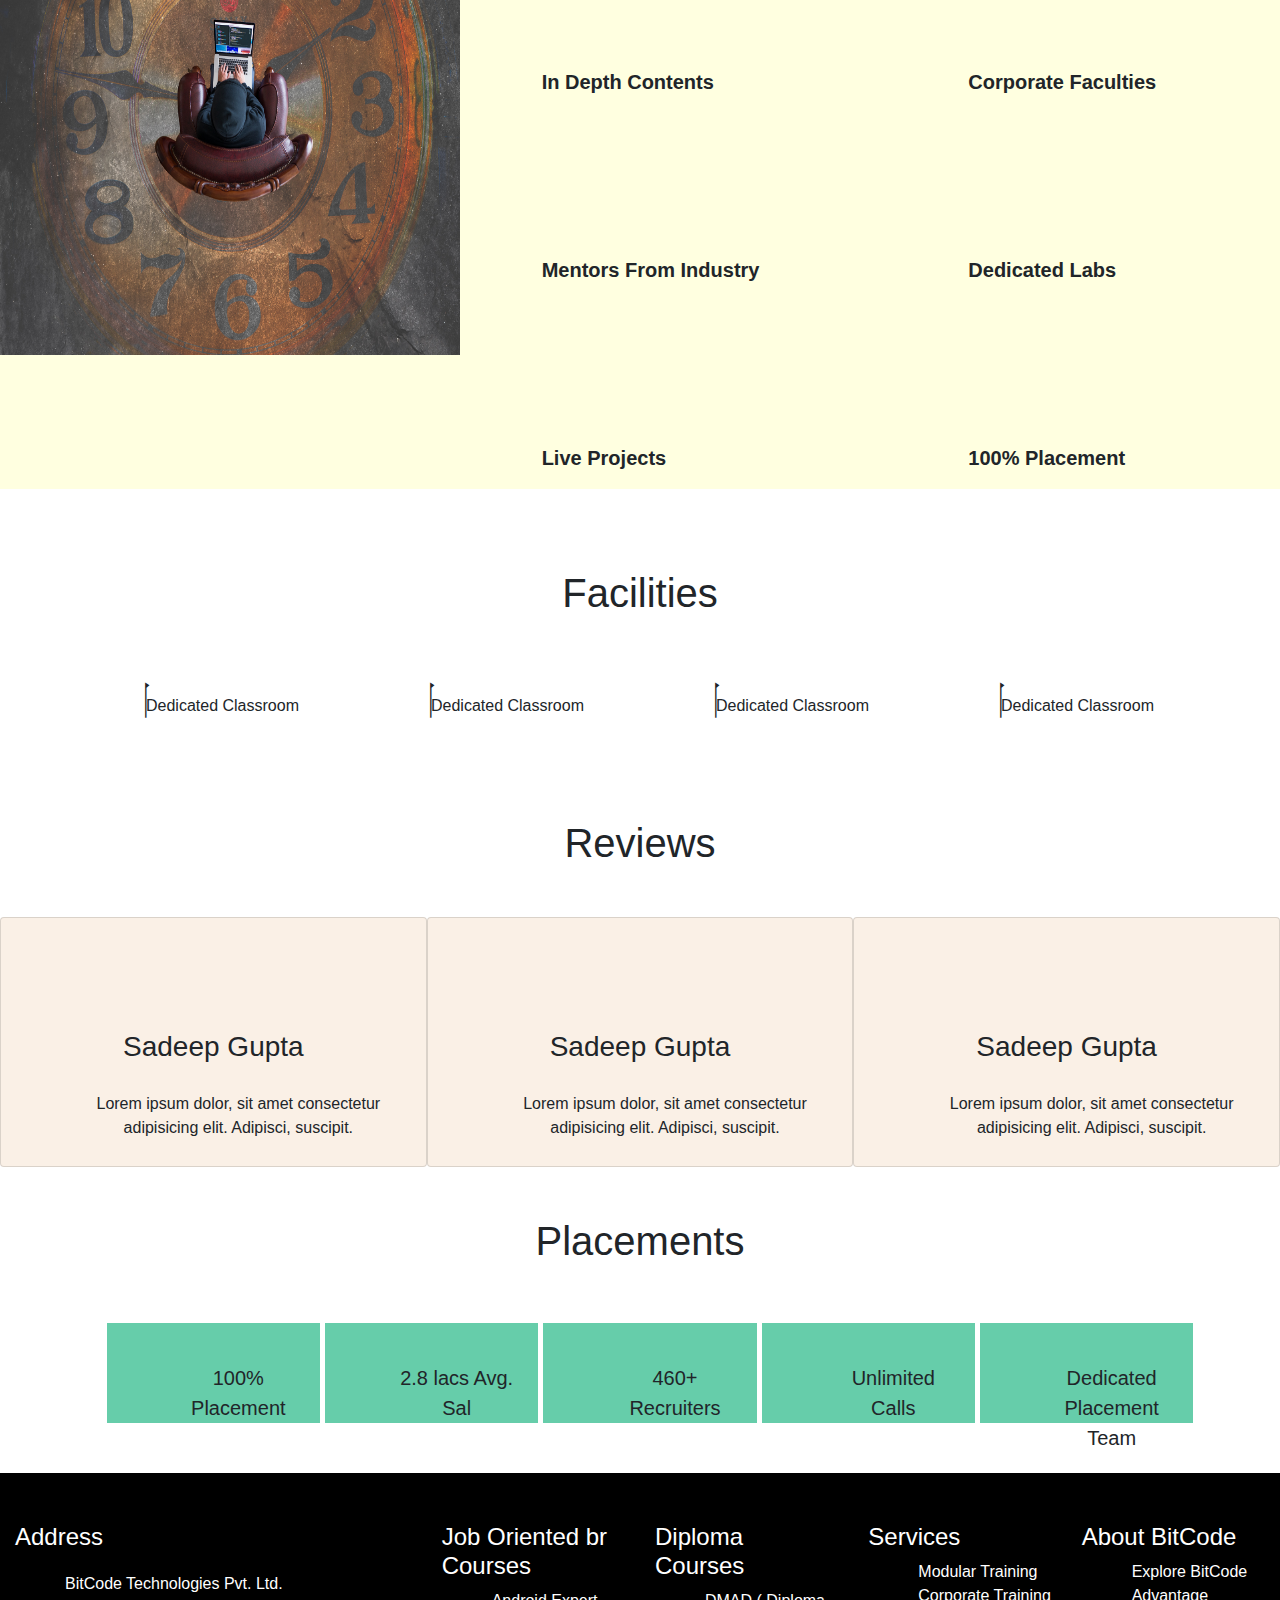
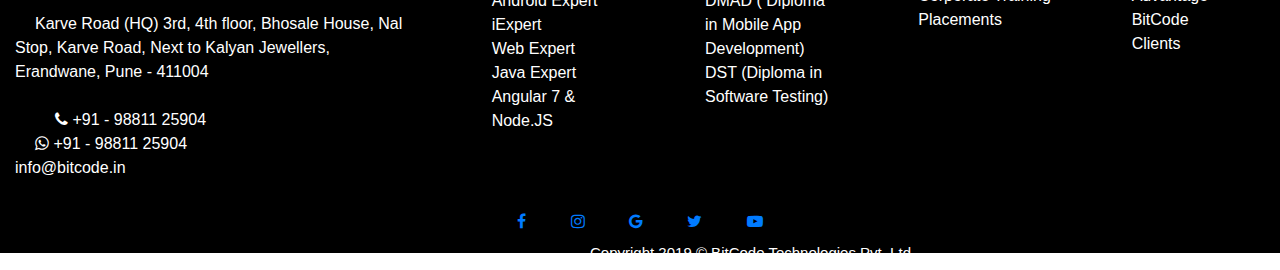
<file: DMAD.html>
<!DOCTYPE html>
<html lang="en">
  <head>
    <meta charset="UTF-8" />
    <meta http-equiv="X-UA-Compatible" content="IE=edge" />
    <meta name="viewport" content="width=device-width, initial-scale=1.0" />
    <link
      rel="stylesheet"
      href="https://maxcdn.bootstrapcdn.com/bootstrap/4.5.2/css/bootstrap.min.css"
    />
    <script src="https://ajax.googleapis.com/ajax/libs/jquery/3.5.1/jquery.min.js"></script>
    <link rel="stylesheet" href="https://cdnjs.cloudflare.com/ajax/libs/font-awesome/4.7.0/css/font-awesome.min.css">

    <link rel="stylesheet" href="styel.css">
    <script src="https://ajax.googleapis.com/ajax/libs/jquery/3.5.1/jquery.min.js"></script>
   
    <script src="script.js"></script>

    <script src="./Counter-Up-master/jquery.counterup.min.js"></script>

    <script src="./imakewebthings-waypoints-34d9f6d/lib/jquery.waypoints.min.js"></script>

    <link rel="stylesheet" href="https://pro.fontawesome.com/releases/v5.10.0/css/all.css" integrity="sha384-AYmEC3Yw5cVb3ZcuHtOA93w35dYTsvhLPVnYs9eStHfGJvOvKxVfELGroGkvsg+p" crossorigin="anonymous"/>


  <title>Document</title>
  </head>
  <style>

    </style>
  <body>
    <!-- navbar -->
     
     <nav>
        <a href="bitcodtemp.html" target="_blank">
          <img src="bit.png" alt="" />
        </a>
        <ul>
          <li><a href="bitcodtemp.html">Home</a></li>
          <li><a href="courses.html">Courses</a></li>
          <li><a href="DMAD.html">DMAD</a></li>
          <li><a href="Schedule.html">Schedule</a></li>
          <li><a href="Client.html">Client</a></li>
          <li><a href="Placement.html">Placement</a></li>
          <li><a href="About.html">About Us</a></li>
          <li><a href="contact.html">Contact</a></li>
        </ul>
      </nav>

<div class="Dmain">
    <div class="Dcontent">
    <h2>DMAD</h2>
    <h3>(Diploma in Mobile Application Development)</h3>
    <p>Become a Full Stack Mobile App Developer! Build a Great Career in App Development. This course provides an excellent   platform to freshers to learn Android and iOS <br> App Development (Native and Cross Platform) starting from basics to advanced level and secure a job.
        With more <br> than 400+ recruiters aboard and avg. sal of 2.4 lacs/anum, We have 100% placement track for this course.</p>
    </div>
</div>

<div class="Dnav">
    <ul>
        <li><a href="#objective"> Objective </a></li>
        <li><a href="#courseModule"> Course Module </a></li>
        <li><a href="#targetAudience"> Target Audience </a></li>
        <li><a href="#courseHighlight"> Course Highlights </a></li>
        <li> <a href="#facilites"> Facilities </a></li>
        <li><a href="#review"> Reviews </a></li>
        <li><a href="#Placement"> Placements </a></li>
    </ul>
</div>
      
<div class="Objective" id="objective">
    <div class="con">
    <h1>Objective</h1>
    <h4>DMAD is a 100% Job Guarantee training program specially designed for freshers.</h4>
</div>
</div>
<div class="container-fluid cmoduleMain">
<div class="container cModule " id="courseModule">
    <h1>Course Modules</h1>
    <div class="row">
        <div class="col-md-3 offset-md-1">
          <i class="fab fa-cuttlefish fa-3x"></i>
            <p>C Programming</p>
        </div>
        <div class="col-md-3">
          <i class="fas fa-code fa-3x"></i> 
            <p>Cpp Programming</p>
        </div>
        <div class="col-md-3">
          <i class="fas fa-database fa-3x"></i>
            <p>Data Structures, DBMS | SQL</p>
        </div>
    </div>
    <div class="row">
        <div class="col-md-3 offset-md-1">
          <i class="fab fa-apple fa-3x"></i>
            <p>iOS App Development</p>
        </div>
        <div class="col-md-3">
          <i class="fab fa-java fa-3x"></i>
            <p> Core Java</p>
        </div>
        <div class="col-md-3">
          <i class="fab fa-android fa-3x"></i>
            <p>Android App Development</p>
        </div>
    </div>
    <div class="row">
        <div class="col-md-3 offset-md-1">
          <i class="fab fa-react fa-3x"></i>
            <p>React</p>
        </div>
        <div class="col-md-3">
          <i class="fas fa-chart-line fa-3x"></i>
            <p>QUANTITATIVE APTITUDE</p>
        </div>
        <div class="col-md-3">
          <i class="fas fa-lightbulb-on fa-3x"></i>
            <p>SOFT SKILLS, LIFE SKILLS</p>
        </div>
    </div>
</div>
</div>
    

<div class="targetAud" id="targetAudience">
  <h1>Target Audience</h1>
  <p>Minimum Qualification: B.E.(Any Stream) / MCS / B.Sc. / BCA
   <br> Passing Year: 2017 and Onward
    </p>
</div>

<div class="container-fluid courseHighlight" id="courseHighlight">
 
    <div class="row">
        <div class="col-md-3">
            <img src="1.jpg" alt="">
        </div>
        <div class="col-md-8 offset-md-1">
         <h3> Course Highlights </h3>
           <div class="row">
            <div class="col-md-6">
              <i class="fal fa-folder fa-3x"></i>  <br>
              <p>In depth Contents</p>
            </div>
            <div class="col-md-6">
              <i class="fad fa-users-class fa-3x"></i> <br>
               <p>Corporate Faculties</p>
            </div>
          </div>
          <div class="row">
            <div class="col-md-6">
              <i class="fas fa-handshake fa-3x"></i> <br>
              <p>Mentors from Industry</p>
            </div>
            <div class="col-md-6">
              <i class="fas fa-desktop fa-3x"></i> <br>
               <p>Dedicated labs</p>
            </div>
          </div>
          <div class="row">
            <div class="col-md-6">
              <i class="far fa-lightbulb-on fa-3x"></i> <br>
               <p>Live Projects</p>
            </div>
            <div class="col-md-6">
              <i class="far fa-briefcase fa-3x"></i> <br>
               <p>100% placement</p>
            </div>
          </div>
           
        </div>
    </div>
    </div>
</div>

<!-- Facilities -->

<div class="container facilies" id="facilites">
  <h1>Facilities</h1>
  <div class="row">
    <div class="col-md-3">
      <i class="fas fa-check fa-2x"></i>Dedicated Classroom
    </div>
    <div class="col-md-3">
      <i class="fas fa-check fa-2x"></i>Dedicated Classroom
    </div>
    <div class="col-md-3">
      <i class="fas fa-check fa-2x"></i>Dedicated Classroom
    </div>
    <div class="col-md-3">
      <i class="fas fa-check fa-2x"></i>Dedicated Classroom
    </div>
  </div>
</div>


<div class="review container-fluid" id="review">
  <h1>Reviews</h1>
<div class="row">
  <div class="col-md-4 card  ">
    <i class="fas fa-user fa-3x"></i>
    <h3>Sadeep Gupta</h3>
    <p>Lorem ipsum dolor, sit amet consectetur adipisicing elit. Adipisci, suscipit.</p>
  </div>
  <div class="col-md-4 card">
    <i class="fas fa-user fa-3x"></i>
    <h3>Sadeep Gupta</h3>
    <p>Lorem ipsum dolor, sit amet consectetur adipisicing elit. Adipisci, suscipit.</p>
  </div>
  <div class="col-md-4 card">
    <i class="fas fa-user fa-3x"></i>
    <h3>Sadeep Gupta</h3>
    <p>Lorem ipsum dolor, sit amet consectetur adipisicing elit. Adipisci, suscipit.</p>
  </div>
</div>
</div>

<!-- Placements -->
<div class="container-fluid place" id="Placement">
  <h1>Placements</h1>
  <div class="row">
    <div class="col-md-2 offset-md-1 pBlock" >
     <p> 100% Placement </p>
    </div>
    <div class="col-md-2  pBlock ">
     <p> 2.8 lacs
      Avg. Sal </p>
    </div>
    <div class="col-md-2  pBlock">
     <p> 460+
Recruiters </p>
    </div>
    <div class="col-md-2 pBlock ">
     <p> Unlimited
Calls </p>
    </div>
    <div class="col-md-2 pBlock ">
     <p> Dedicated
      Placement
      Team </p>
    </div>
  </div>
</div>









   <!-- Footer Section -->

   <div class="container-fluid footer">
    <div class="row">
      <div class="col-md-4">
        <h4>Address</h4>
        <p>BitCode Technologies Pvt. Ltd.</p>
        <span>Karve Road (HQ)
         3rd, 4th floor, Bhosale House, Nal Stop, Karve Road, Next to Kalyan Jewellers, Erandwane, Pune - 411004</span> <br> <br>
         <span>
          <i class="fa fa-phone"></i> +91 - 98811 25904 <br>

         <i class="fa fa-whatsapp"></i>  +91 - 98811 25904 <br>
          
           info@bitcode.in
         </span>
      </div>
      <div class="col-md-2">
        <h4>Job Oriented br
          Courses</h4>
          <ul>
            <li>Android Expert</li>
            <li>iExpert</li>
            <li>Web Expert</li>
            <li>Java Expert</li>
            <li>Angular 7 & Node.JS</li>
          </ul>
      </div>
      <div class="col-md-2">
        <h4>Diploma Courses</h4>
          <ul>
            <li>DMAD
             ( Diploma in Mobile App Development)</li>
            <li>DST
             (Diploma in Software Testing)</li>
          </ul>
      </div>
      <div class="col-md-2">
        <h4>Services</h4>
          <ul>
            <li>Modular Training</li>
            <li>Corporate Training</li>
            <li>Placements</li>
          </ul>
      </div>
      <div class="col-md-2">
        <h4>About BitCode</h4>
          <ul>
            <li>Explore BitCode</li>
            <li>Advantage BitCode</li>
            <li>Clients</li>
          </ul>
      </div>
    </div>
    <div class="row rights">
      <div class="col-md-12">
         <a href="https://www.facebook.com/BitcodeTechnologies" target="_blank"><i class="fa fa-facebook"></i></a>

       <a href="https://www.instagram.com/bitcodetech/" target="_blank"> <i class="fa fa-instagram"></i></a>

        <a href="https://bitcode.in/index.html" target="_blank"> <i class="fa fa-google"></i></a>

       <a href="https://twitter.com/BitcodeTech" target="_blank"> <i class="fa fa-twitter"></i></a>
       <a href="https://www.youtube.com/channel/UC_1lJkjqWvORZgdd4EtrhIg" target="_blank"> <i class="fa fa-youtube-play"></i></a>
      </div>
      <h4>Copyright 2019 © BitCode Technologies Pvt. Ltd.</h4>
    </div>
  </div>
 </body>
</html>
</file>
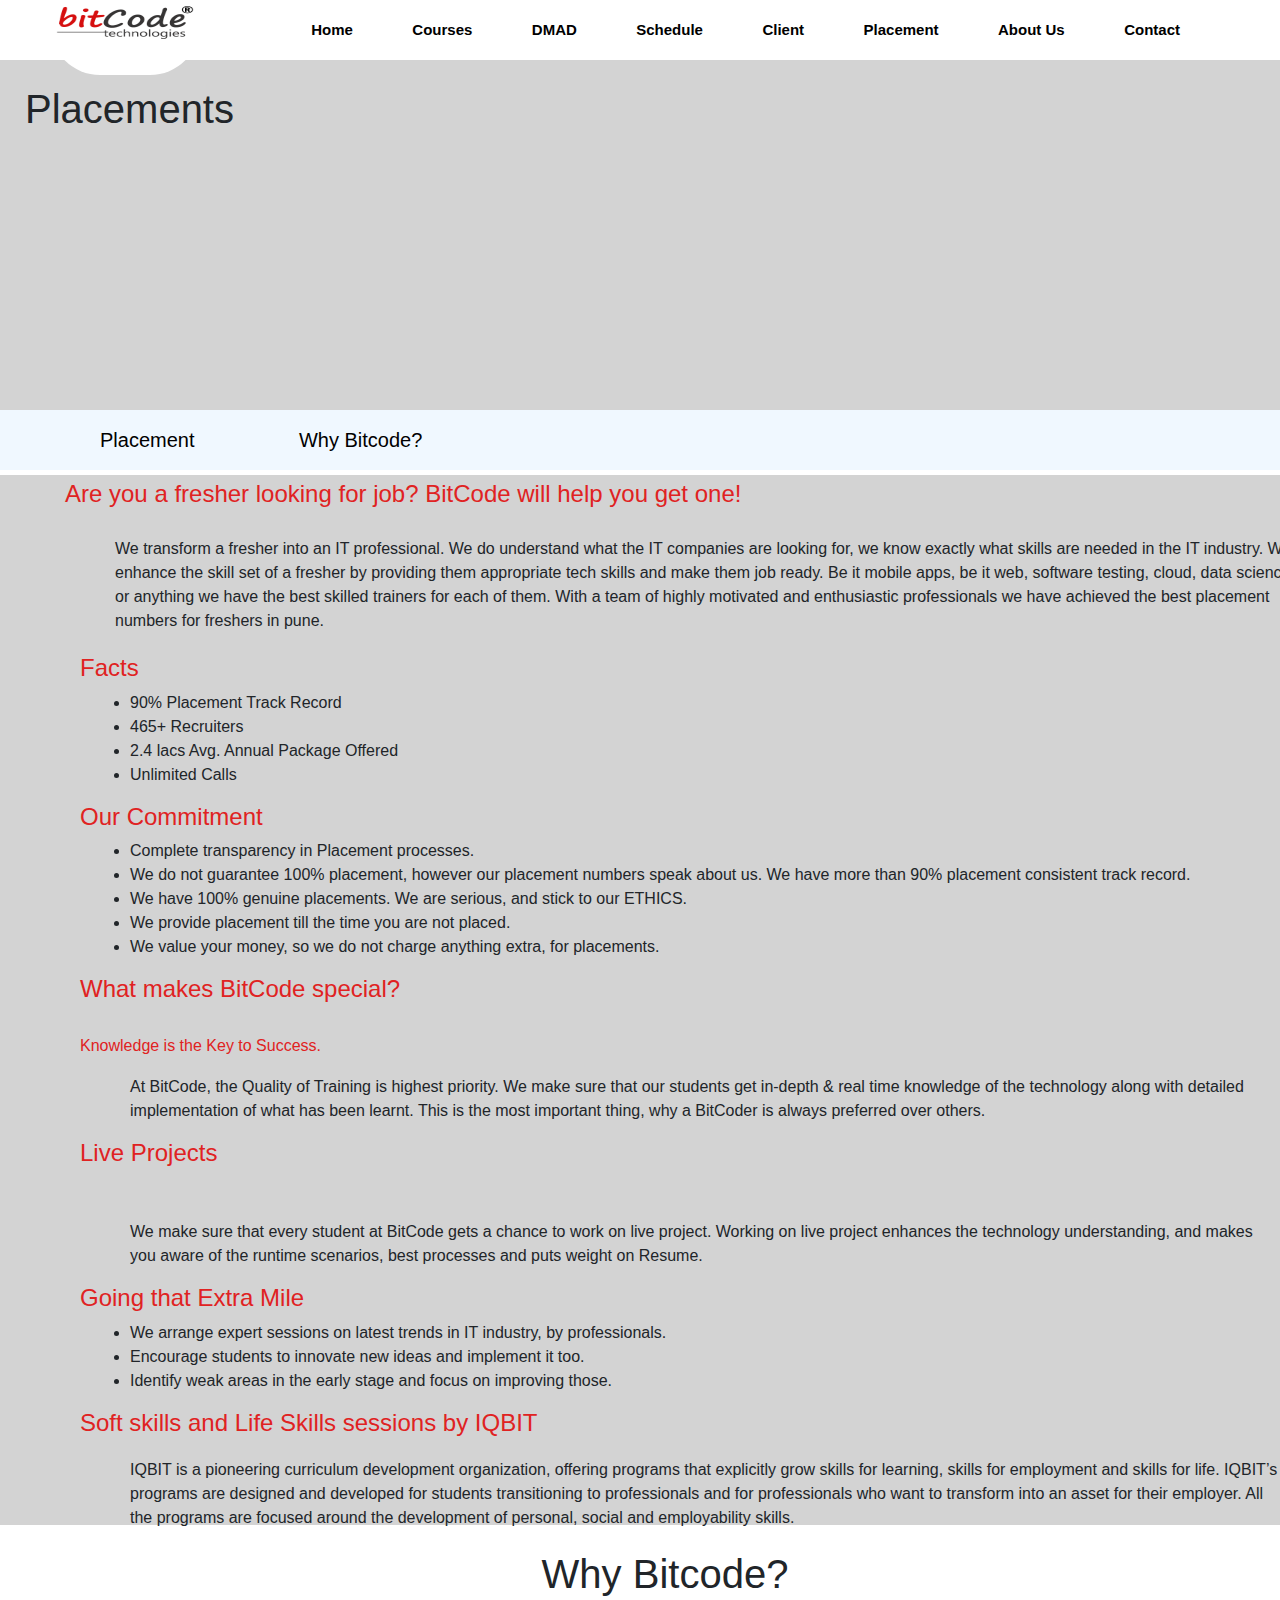
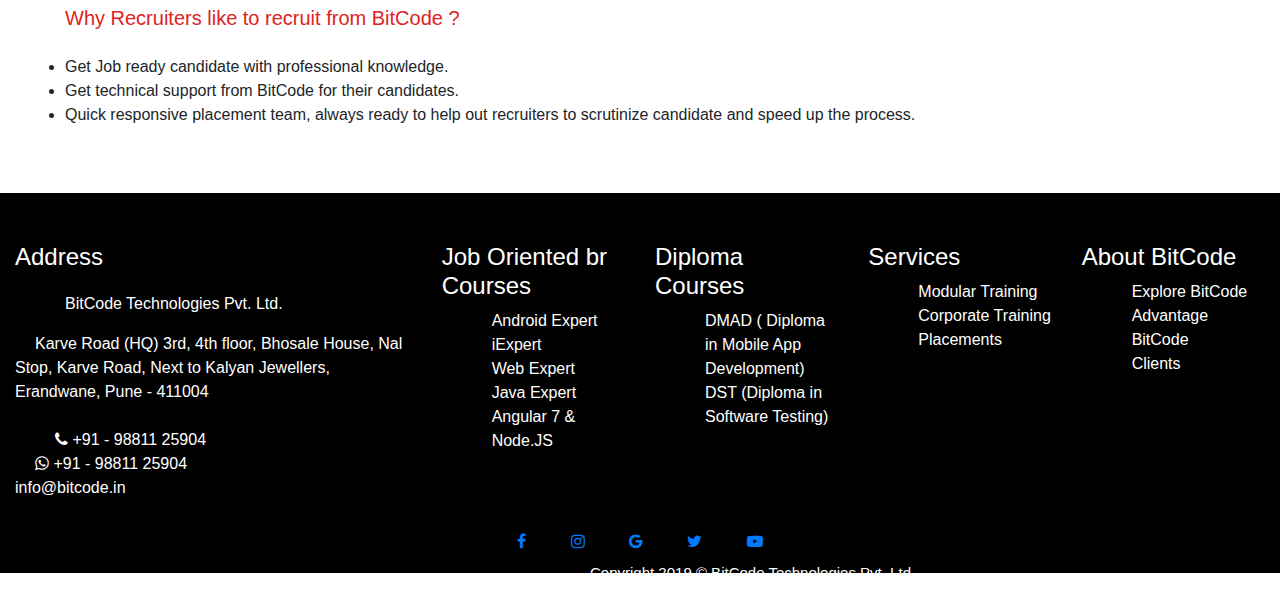
<file: Placement.html>
<!DOCTYPE html>
<html lang="en">
  <head>
    <meta charset="UTF-8" />
    <meta http-equiv="X-UA-Compatible" content="IE=edge" />
    <meta name="viewport" content="width=device-width, initial-scale=1.0" />
    <link
      rel="stylesheet"
      href="https://maxcdn.bootstrapcdn.com/bootstrap/4.5.2/css/bootstrap.min.css"
    />
    <script src="https://ajax.googleapis.com/ajax/libs/jquery/3.5.1/jquery.min.js"></script>
    <link rel="stylesheet" href="https://cdnjs.cloudflare.com/ajax/libs/font-awesome/4.7.0/css/font-awesome.min.css">

    <link rel="stylesheet" href="styel.css">
    <script src="https://ajax.googleapis.com/ajax/libs/jquery/3.5.1/jquery.min.js"></script>
   
    <script src="script.js"></script>

    <script src="./Counter-Up-master/jquery.counterup.min.js"></script>

    <script src="./imakewebthings-waypoints-34d9f6d/lib/jquery.waypoints.min.js"></script>

    <link rel="stylesheet" href="https://pro.fontawesome.com/releases/v5.10.0/css/all.css" integrity="sha384-AYmEC3Yw5cVb3ZcuHtOA93w35dYTsvhLPVnYs9eStHfGJvOvKxVfELGroGkvsg+p" crossorigin="anonymous"/>



  <title>Document</title>
  </head>
  <style>

    </style>
  <body>
    <!-- navbar -->
    <nav>
      <a href="bitcodtemp.html" target="_blank">
        <img src="bit.png" alt="" />
      </a>
      <ul>
        <li><a href="bitcodtemp.html">Home</a></li>
        <li><a href="courses.html">Courses</a></li>
        <li><a href="DMAD.html">DMAD</a></li>
        <li><a href="Schedule.html">Schedule</a></li>
        <li><a href="Client.html">Client</a></li>
        <li><a href="Placement.html">Placement</a></li>
        <li><a href="About.html">About Us</a></li>
        <li><a href="contact.html">Contact</a></li>
      </ul>
    </nav>


    <div class="Placementmain">
        <h1 id="Ctitle">Placements</h1>
    </div>

    <!-- Placement navbar -->

    <div class="pNav">
        <ul>
            <li><a href="#placementp">Placement </a> </li>
            <li><a href="#whyBit"> Why Bitcode? </a></li>
        </ul>
    </div>

    <div class="container-fluid placementPage" id="placementp">
        <div class="row">
            <div class="row">
                <h4>Are you a fresher looking for job? BitCode will help you get one!</h4>

                <p>We transform a fresher into an IT professional. We do understand what the IT companies are looking for, we know exactly what skills are needed in the IT industry. We enhance the skill set of a fresher by providing them appropriate tech skills and make them job ready. Be it mobile apps, be it web, software testing, cloud, data science or anything we have the best skilled trainers for each of them. With a team of highly motivated and enthusiastic professionals we have achieved the best placement numbers for freshers in pune.

                </p>
            </div>
            <div class="row ">
                <div class="col-xl-12">
                <h4>Facts</h4>
                <ul>
                    <li>90% Placement Track Record</li>
                    <li>465+ Recruiters</li>
                    <li>2.4 lacs Avg. Annual Package Offered </li>
                    <li>Unlimited Calls</li>
                </ul>
            </div>
                <div class="col-xl-12">
                <h4>Our Commitment</h4>
                <ul>
                    <li>Complete transparency in Placement processes.</li>
                    <li>We do not guarantee 100% placement, however our placement numbers speak about us. We have more than 90% placement consistent track record.</li>
                    <li>We have 100% genuine placements. We are serious, and stick to our ETHICS. </li>
                    <li>We provide placement till the time you are not placed.</li>
                    <li>We value your money, so we do not charge anything extra, for placements.</li>
                </ul>
            </div>
                <div class="col-xl-12">
                <h4>What makes BitCode special?</h4> <br>
                <h6>Knowledge is the Key to Success.</h6>
                <p>At BitCode, the Quality of Training is highest priority. We make sure that our students get in-depth & real time knowledge of the technology along with detailed implementation of what has been learnt.
                    This is the most important thing, why a BitCoder is always preferred over others.
                    </p>

                <h4>Live Projects</h4> <br>
                <p>We make sure that every student at BitCode gets a chance to work on live project.
Working on live project enhances the technology understanding, and makes you aware of the runtime scenarios, best processes and puts weight on Resume. </p>

<h4>Going that Extra Mile</h4>
<ul>
    <li>We arrange expert sessions on latest trends in IT industry, by professionals.</li>
    <li>Encourage students to innovate new ideas and implement it too.</li>
    <li>Identify weak areas in the early stage and focus on improving those.</li>
</ul>

<h4>Soft skills and Life Skills sessions by IQBIT</h4>
<p>IQBIT is a pioneering curriculum development organization, offering programs that explicitly grow skills for learning, skills for employment and skills for life. IQBIT’s programs are designed and developed for students transitioning to professionals and for professionals who want to transform into an asset for their employer. All the programs are focused around the development of personal, social and employability skills.</p>        
            </div>
        </div>   
        </div>
    </div>
    
    <div class="container-fluid whyBit" id="whyBit">
        <div class="row">
            <div class="col-xl-12">
                <h1>Why Bitcode?</h1>
            </div>
            <div class="col-xl-12">
               <h5>Why Recruiters like to recruit from BitCode ?</h5>
               <ul>
                   <li>Get Job ready candidate with professional knowledge.</li>
                   <li>Get technical support from BitCode for their candidates.</li>
                   <li>Quick responsive placement team, always ready to help out recruiters to scrutinize candidate and speed up the process.</li>
               </ul>
            </div>
             
        </div>
    </div>
  
  
    <!-- Footer Section -->

   <div class="container-fluid footer">
    <div class="row">
      <div class="col-md-4">
        <h4>Address</h4>
        <p>BitCode Technologies Pvt. Ltd.</p>
        <span>Karve Road (HQ)
         3rd, 4th floor, Bhosale House, Nal Stop, Karve Road, Next to Kalyan Jewellers, Erandwane, Pune - 411004</span> <br> <br>
         <span>
          <i class="fa fa-phone"></i> +91 - 98811 25904 <br>

         <i class="fa fa-whatsapp"></i>  +91 - 98811 25904 <br>
          
           info@bitcode.in
         </span>
      </div>
      <div class="col-md-2">
        <h4>Job Oriented br
          Courses</h4>
          <ul>
            <li>Android Expert</li>
            <li>iExpert</li>
            <li>Web Expert</li>
            <li>Java Expert</li>
            <li>Angular 7 & Node.JS</li>
          </ul>
      </div>
      <div class="col-md-2">
        <h4>Diploma Courses</h4>
          <ul>
            <li>DMAD
             ( Diploma in Mobile App Development)</li>
            <li>DST
             (Diploma in Software Testing)</li>
          </ul>
      </div>
      <div class="col-md-2">
        <h4>Services</h4>
          <ul>
            <li>Modular Training</li>
            <li>Corporate Training</li>
            <li>Placements</li>
          </ul>
      </div>
      <div class="col-md-2">
        <h4>About BitCode</h4>
          <ul>
            <li>Explore BitCode</li>
            <li>Advantage BitCode</li>
            <li>Clients</li>
          </ul>
      </div>
    </div>
    <div class="row rights">
      <div class="col-md-12">
         <a href="https://www.facebook.com/BitcodeTechnologies" target="_blank"><i class="fa fa-facebook"></i></a>

       <a href="https://www.instagram.com/bitcodetech/" target="_blank"> <i class="fa fa-instagram"></i></a>

        <a href="https://bitcode.in/index.html" target="_blank"> <i class="fa fa-google"></i></a>

       <a href="https://twitter.com/BitcodeTech" target="_blank"> <i class="fa fa-twitter"></i></a>
       <a href="https://www.youtube.com/channel/UC_1lJkjqWvORZgdd4EtrhIg" target="_blank"> <i class="fa fa-youtube-play"></i></a>
      </div>
      <h4>Copyright 2019 © BitCode Technologies Pvt. Ltd.</h4>
    </div>
  </div>
 </body>
</html>
</file>
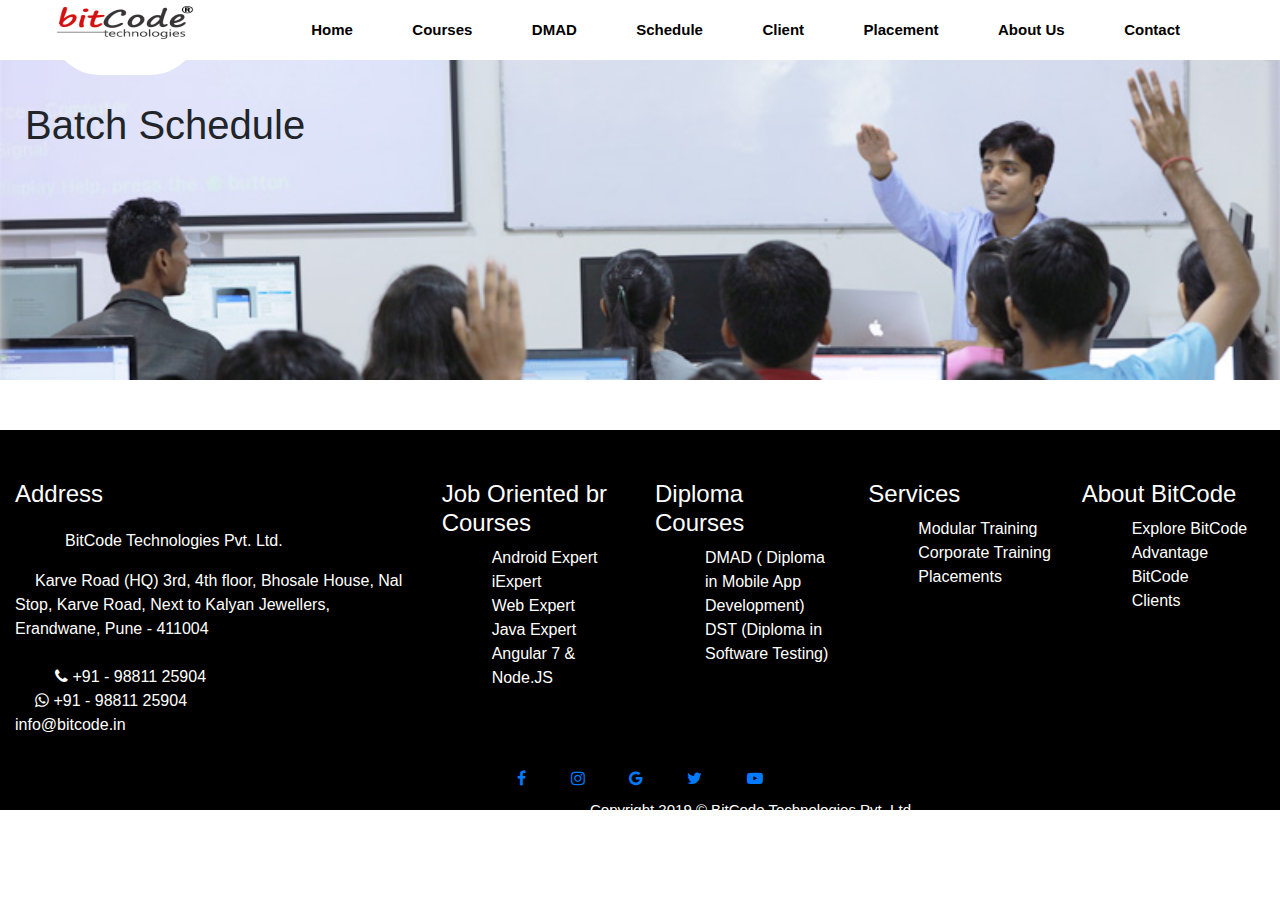
<file: Schedule.html>
<!DOCTYPE html>
<html lang="en">
  <head>
    <meta charset="UTF-8" />
    <meta http-equiv="X-UA-Compatible" content="IE=edge" />
    <meta name="viewport" content="width=device-width, initial-scale=1.0" />
    <link
      rel="stylesheet"
      href="https://maxcdn.bootstrapcdn.com/bootstrap/4.5.2/css/bootstrap.min.css"
    />
    <script src="https://ajax.googleapis.com/ajax/libs/jquery/3.5.1/jquery.min.js"></script>
    <link rel="stylesheet" href="https://cdnjs.cloudflare.com/ajax/libs/font-awesome/4.7.0/css/font-awesome.min.css">

    <link rel="stylesheet" href="styel.css">
    <script src="https://ajax.googleapis.com/ajax/libs/jquery/3.5.1/jquery.min.js"></script>
   
    <script src="script.js"></script>

    <script src="./Counter-Up-master/jquery.counterup.min.js"></script>

    <script src="./imakewebthings-waypoints-34d9f6d/lib/jquery.waypoints.min.js"></script>

  <title>Document</title>
  </head>
  <style>

    </style>
  <body>
    <!-- navbar -->
    <nav>
      <a href="bitcodtemp.html" target="_blank">
        <img src="bit.png" alt="" />
      </a>
      <ul>
        <li><a href="bitcodtemp.html">Home</a></li>
        <li><a href="courses.html">Courses</a></li>
        <li><a href="DMAD.html">DMAD</a></li>
        <li><a href="Schedule.html">Schedule</a></li>
        <li><a href="Client.html">Client</a></li>
        <li><a href="Placement.html">Placement</a></li>
        <li><a href="About.html">About Us</a></li>
        <li><a href="contact.html">Contact</a></li>
      </ul>
    </nav>

    <div class="Cmain">
        <h1 id="Ctitle">Batch Schedule</h1>
    </div>




    
   <!-- Footer Section -->

   <div class="container-fluid footer">
    <div class="row">
      <div class="col-md-4">
        <h4>Address</h4>
        <p>BitCode Technologies Pvt. Ltd.</p>
        <span>Karve Road (HQ)
         3rd, 4th floor, Bhosale House, Nal Stop, Karve Road, Next to Kalyan Jewellers, Erandwane, Pune - 411004</span> <br> <br>
         <span>
          <i class="fa fa-phone"></i> +91 - 98811 25904 <br>

         <i class="fa fa-whatsapp"></i>  +91 - 98811 25904 <br>
          
           info@bitcode.in
         </span>
      </div>
      <div class="col-md-2">
        <h4>Job Oriented br
          Courses</h4>
          <ul>
            <li>Android Expert</li>
            <li>iExpert</li>
            <li>Web Expert</li>
            <li>Java Expert</li>
            <li>Angular 7 & Node.JS</li>
          </ul>
      </div>
      <div class="col-md-2">
        <h4>Diploma Courses</h4>
          <ul>
            <li>DMAD
             ( Diploma in Mobile App Development)</li>
            <li>DST
             (Diploma in Software Testing)</li>
          </ul>
      </div>
      <div class="col-md-2">
        <h4>Services</h4>
          <ul>
            <li>Modular Training</li>
            <li>Corporate Training</li>
            <li>Placements</li>
          </ul>
      </div>
      <div class="col-md-2">
        <h4>About BitCode</h4>
          <ul>
            <li>Explore BitCode</li>
            <li>Advantage BitCode</li>
            <li>Clients</li>
          </ul>
      </div>
    </div>
    <div class="row rights">
      <div class="col-md-12">
         <a href="https://www.facebook.com/BitcodeTechnologies" target="_blank"><i class="fa fa-facebook"></i></a>

       <a href="https://www.instagram.com/bitcodetech/" target="_blank"> <i class="fa fa-instagram"></i></a>

        <a href="https://bitcode.in/index.html" target="_blank"> <i class="fa fa-google"></i></a>

       <a href="https://twitter.com/BitcodeTech" target="_blank"> <i class="fa fa-twitter"></i></a>
       <a href="https://www.youtube.com/channel/UC_1lJkjqWvORZgdd4EtrhIg" target="_blank"> <i class="fa fa-youtube-play"></i></a>
      </div>
      <h4>Copyright 2019 © BitCode Technologies Pvt. Ltd.</h4>
    </div>
  </div>
 </body>
</html>
</file>
<file: styel.css>
*{
    padding: 0;margin: 0;
    /* box-sizing: border-box; */

}
nav{
    height: 60px;
    width: 100%;
    line-height: 60px ;
    background:  transparent;
    

}
nav img{
    height: 100px;
    width: 150px;
    line-height: 60px;
    border-radius: 50px;
    margin-left: 50px;
    margin-top: -25px;
}
nav ul {
    float: right;
    margin-right: 60px;


}
nav ul li {
    display: inline-block;
    list-style-type: none;
    margin-right:25px;
}
nav ul li a{
    text-decoration: none;
    padding: 15px;
    color: black;
    font-size: 15px;
    font-weight: bold;

}

nav ul li a:hover{
   background-color: orangered;
   border-radius: 50%;
   color: white;
}

.main{
    background-image: url('1.jpg');
    background-position: center;
    width: 100%;
    height: 650px;

    background-size: cover;
    /* position: absolute;
     */

    }
    .main section{
        position: relative;
        top: 35%;
        left: 15%;
    }
    .main section h1{
        color: white;
        font-family: sans-serif;
        font-weight: bold;

    }
    .main section p{
        color: rgb(166, 205, 218);
        font-size: 20px;
        word-spacing: 5px;

    }
    .main section button{
        margin-top: 15px;
        font-weight: bold;
        color: white;

    }
    #btn{
        width: 850px;
    }
    #btn button{
        background-color: rgb(240, 232, 232);
        color: black;
        margin-top: 30px;
        padding-left: 10px;
        margin-right: 30px;

    }
    .main section h1{
        width: 650px;
        display: inline-block;
    }
    .main section p{
        width: 850px;
        display: inline-block;

    }
    .main section{
        width: 650px;
        display: inline-block;

    }


/* Conter */

#count{
    width: 100px;
    height: 80px;
    display: inline-block;
    background-color: darkseagreen;
    text-align: center;
    margin-left: 90%;
    position: sticky;   
}



    #btn .btn:hover{
        background-color: orangered;
    }
    #sec2 .card img{
        width: 250px;
        height: 250px;
    }
    #sec2 .card{
        width: 250px;
        transition: ease 0.3s;
    }
    #sec2 .card:hover{
        /* transform:rotate(10deg); */
    /* transform:scale(1.2) ; */
    /* transform:skewY(20deg); */
    transform:translateX(20px);

    }

    #sec2 .Hide{
        display: none;
    }

    #courseTitle{
        text-align: center;
        margin-top: 80px;
        text-transform: uppercase;
        font-family: Georgia, 'Times New Roman', Times, serif;
        text-decoration: underline;
    }
    #sec2 {
        display: flex;
        text-align: center;
        justify-content: space-between;
        margin-left: 100px;
        margin-top: 80px;
        /* position: absolute; */
    }

    #sec2 .card{
        height: 360px;
        margin-right: 100px;
    }
    #sec2 .card button{
        width: 150px;
        margin-top: 5px;
        text-align: center;
       margin-left: 50px;

    }

    #sec3 {
        display: flex;
        text-align: center;
        justify-content: space-between;
        margin-left: 100px;
        margin-top: 80px;
        /* position: absolute; */
    }

    #sec3 .card2{
        /* width: 250px; */
        height: 200pxpx;
        margin-right: 100px;
        text-align: center;
    }
    #sec3 .card2 button{
        width: 150px;
        margin-top: 10px;
        text-align: center;
       margin-left: 50px;
    }
    .ad{
        margin-top: 50px;
        text-align: center;
    }

    #sec3 .card2 p{
        text-align: center;
    }

    #sec3 .card2 button{
        margin-right: 40px;
    }

.col-md-6 img{
width: 150px;
height: 120px;
margin-top: 25px;
}
.div{
height:450px ;
margin-top: 150px;
background-color: rgb(188, 210, 212);
}

.col-md-6{
margin-top: 50px;
}
.col-md-6 h1{
margin-top: 25px;
margin-left: 100px;
font-family: sans-serif;
}
.col-md-6 p{
margin-left: 100px;
}
.col-md-6 button{
margin-left: 100px;
margin-top: 30px;
}

.col-a a{
color: red;
font-size: 20px;
font-family: sans-serif;
margin-bottom: -10px;
}
.carousel-item{
width: 350px;
}
.cont1{
text-align: center;
margin-top: 80px;
height: 200px;
background-color: red;
width: 100%;
color: white;
}

.cont1 .row .col-md-4 {
margin-top: 50px;
}

.contPlacement{
margin-top: 100px;
text-align: center;
}
.contPlacement .placementTitle{
margin-bottom: 50px;
font-family: Georgia, 'Times New Roman', Times, serif;
font-weight: bold;
text-decoration: underline red;
} 
.contPlacement .col-md-4{
font-family: sans-serif;
}

.clientAndRecruiter{
height: 350px;
margin-top: 100px;
background-color: rgb(233, 241, 243);

}

.clientAndRecruiter img{
margin-left: 100px;
height: 200px;
width: 200px;
display: inline-block;
justify-content: space-around;
flex-direction: column;
padding-right: 50px;
}
.clientAndRecruiter h1{
text-align: center;
margin-bottom: 50px;
text-decoration: underline red;
}



.footer{
    margin-top: 50px;
    color: white;
    background-color: black;
    height: 380px;
}
.footer .row p{
    margin-right: 15px;
}

.footer .row .col-md-4, .col-md-2{
    margin-top: 50px;
}

.footer ul li {
    list-style-type: none;
}

.footer .rights{
    margin-top: 30px;
    text-align: center;
}
.footer .rights h4{
    /* display: inline-block; */
    margin-left: 590px;
    margin-top: 10px;
    font-size: 15px;
}

.footer .rights i{
padding-right: 20px;
}

.bold .col1 h1, p {
    margin-top: 20px;
    margin-left: -20px;
}



/*  Courses Page */

.Cmain{
    width: 100%;
    height: 320px;
    background-image: url('bitcode_java_classes_pune.jpg');
background-position:top;
background-repeat: no-repeat;
background-size: cover;
}

#Ctitle{
display: inline-block;
margin-top: 25px;
margin-left: 25px;
}

.courses{
    
    margin-top: 50px;
}
.courses .row .col-md-3{
    background-color: #e9b7b7;;
    margin-right: 50px;
    text-align: center;
}

.courses .row .col-md-3 ul li{
    list-style-type: none;
}
.courses .row .col-md-3 h4{
    margin-top: 10px;
    margin-bottom: 10px;
}


/* DAMD PAge */

.Dmain{
    width: 100%;
    height: 280px;
    background-color: lightgray;
}

.Dcontent {
   margin-left: 30px;
   padding: 20px;
}

.Dnav{
    width: 100%;
    height: 60px;
    background-color: rgb(232, 239, 247);
}

.Dnav ul{
    margin-left: 40px;
    line-height: 40px;
}

.Dnav ul li{
    display: inline-block;
    padding: 10px;
}
.Dnav ul li a{
    text-decoration: none;
    color: black;
}

/* hover effect on li  */

.Dnav ul li a:hover{
 
    background-color: orangered;
    border-radius: 3px;
    padding: 5px;
}

.Objective{
    height: 200px;
    text-align: center;
}

.Objective .con{
padding-top: 60px;

}

.Objective h1{
    font-size: 50px;
    font-weight:200;
    display: inline-block;
}

.cModule {
    width: 100%;
    margin-top: 100px;
}

.cModule h1{
    text-align: center;
    margin-bottom: 20px;
    margin-top: 10px;

}

.cmoduleMain{
    background-color: rgb(241, 235, 235);
}

.cModule .row .col-md-3 .fa-3x{
   
    margin: 10px;
}
.cModule .row .col-md-3 p:hover{
    color: red;

}

.cModule .row .col-md-3{
   margin-right: 1px;
    text-align: center;
    margin-top: 1px;
}

.cModule .row .col-md-3:hover{
    background-color: lightgray;
}

.targetAud{
    margin-top: 50px;
    text-align: center;
}

.targetAud h1{
    font-family: sans-serif;
    font-size: 45px;
}

.targetAud p{
    font-size: 20px;
    font-weight: 400;
}

.courseHighlight{
    margin-top: 100px;
    background-color: lightyellow;
    
}

.courseHighlight .row .col-md-3 img{
    width: 460px;
    height: 480px;
    margin-left: -15px;
    /* margin-top: 20px; */
}

.courseHighlight .offset-md-1 h3{
    text-align: center;
    font-size: 35px;
}

.courseHighlight p{
  font-size: 20px;
  font-weight: bold;
  text-transform: capitalize;
    
}

.facilies{
    height: 150px;
    margin-top: 80px;
    text-align: center;
    line-height: 150px;
}

/* review  */

.review{
    margin-top: 100px;
    text-align: center;
}

.review .card{
    height: 250px;
    background-color: linen;

}

.review h1{
    text-align: center;
    margin-top: 25px;
    margin-bottom: 50px;
} 

.review .card i{
    margin-top: 40px;
   margin-right: 10px;

}
.place{
    margin-top: 50px;
}
.place h1{
    text-align: center;
}

.place .pBlock{
    height: 100px;
    background-color: mediumaquamarine;
    width: 100px;
    text-align: center;
    margin-right: 5px;
}

.place .pBlock p{
    margin-top: 40px;
    font-size: 20px;
}



/* Client Page */
.client{
    height: 600px;
    margin-top: -50px;
}
.client img{
    width: 200px;
    height: 100px;
}

.client .row{
    margin-left: 65px;
    margin-top: -30px;
}

.client h1{
    margin-top: 30px;
}


/* Placeemnt Page */

.Placementmain{
    height: 350px;
    background-color: lightgray;
}

.pNav{
    height: 60px;
background-color: aliceblue;    
}

.pNav ul{
    margin-left: 100px;
}
.pNav ul li{
    display: inline-block;
    line-height: 60px;
    margin-right: 100px;
    
}
.pNav ul li a{
    color: black;
    font-weight: 500;
    font-size: 20px;
}

.placementPage{
    height: 1050px;
    background-color:lightgray;
}

.placementPage .row{
    margin-left: 25px;
    margin-top: 5px;
}

.placementPage h4,h6{
color: rgb(224, 34, 34);
}

.whyBit h1{
    text-align: center;
}
.whyBit {
   margin-top: 25px;
}

.whyBit h5{
    color: rgb(224, 34, 34);
    margin-bottom:25px ;
}

.whyBit h1,h5,ul{
margin-left: 50px;
}

/* About us */

.about{
    height: 350px;
    font-size: 35px;
    word-spacing: 5px;
    text-align: center;
}
.about .col-xl-10 {
    margin-top: 50px;
}

.about .col-xl-10 span {
color: red;
font-size: 50px;
}

.img .col-xl-12 img{
    width: 100%;
}

.whyStarted h5{
    margin-top: 50px;
    margin-left: 98px;
    margin-bottom: 20px;
    color: red;

}

.whyStarted .start p{
    word-spacing: 5px;
    font-size: 20px;
}
.whyStarted .begin h3{
    margin-left:100px ;
    margin-bottom: 25px;

}

.bold{

    margin-top: 50px;
}
.bold .col1 h1,p{
    margin-top: 20px;
   margin-left: 50px;
}
.bold .col2 blockquote{
    font-size: 25px;
    font-family: monospace;
    margin-top: 50px;
    font-weight: bold;
}

.bold .col2 figcaption{
    font-size: 15px;
    font-weight: bold;
}

/* founders */

.founder{
    margin-top: 80px;
}

.founder .col-xl-6{
    text-align: center;
    box-shadow: 1px 5px 0.5px grey;
}

.founder .col-xl-6 h5{
    margin-top: 20px;
    margin-right: 50px;
    color: red;
}

.sizeM{
    margin-top: 80px;
}

.sizeM .col-xl-6 h2{
    margin-left: 50px;
    margin-top: 20px;
}
.sizeM .col-xl-6 h3{
margin-left: 45px;
margin-top: 100px;
}

.meetC{
    margin-top: 80px;
}

.meetC h6{
    margin-top: 180px;
}

.contact{
    margin-top: 80px;
}

.contact h6{
    margin-left: 50px;
}
.contact h2{
    margin-bottom: 60px;
    color: red;
}
.contact p,i,span{
margin-left: 20px;   

}

.form form input{
    width: 450px;
}

.form form{
    margin-left: 50px;
    
}

.form .col-xl-5{
    height: 650px;
    margin-top: 100px;
}

.map{
    width: 100%;
    height: 450px;
}
</file>
